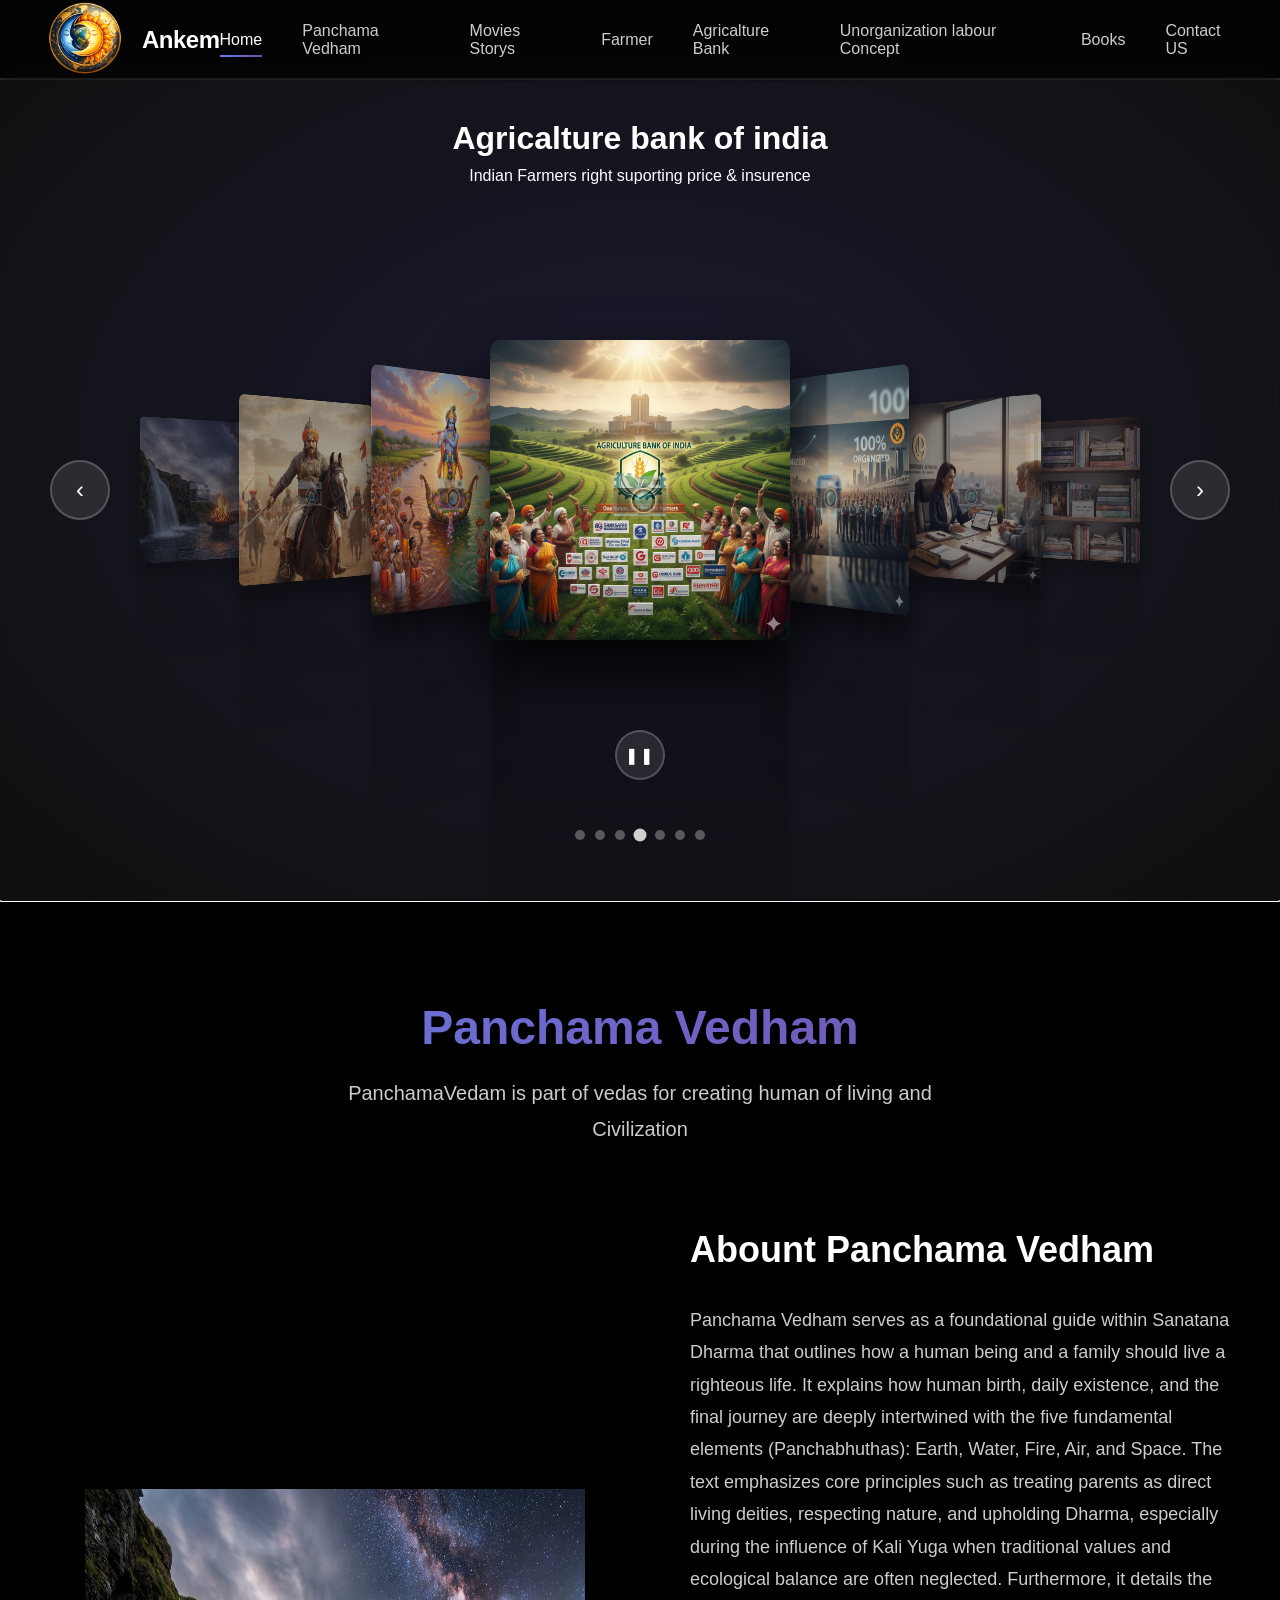
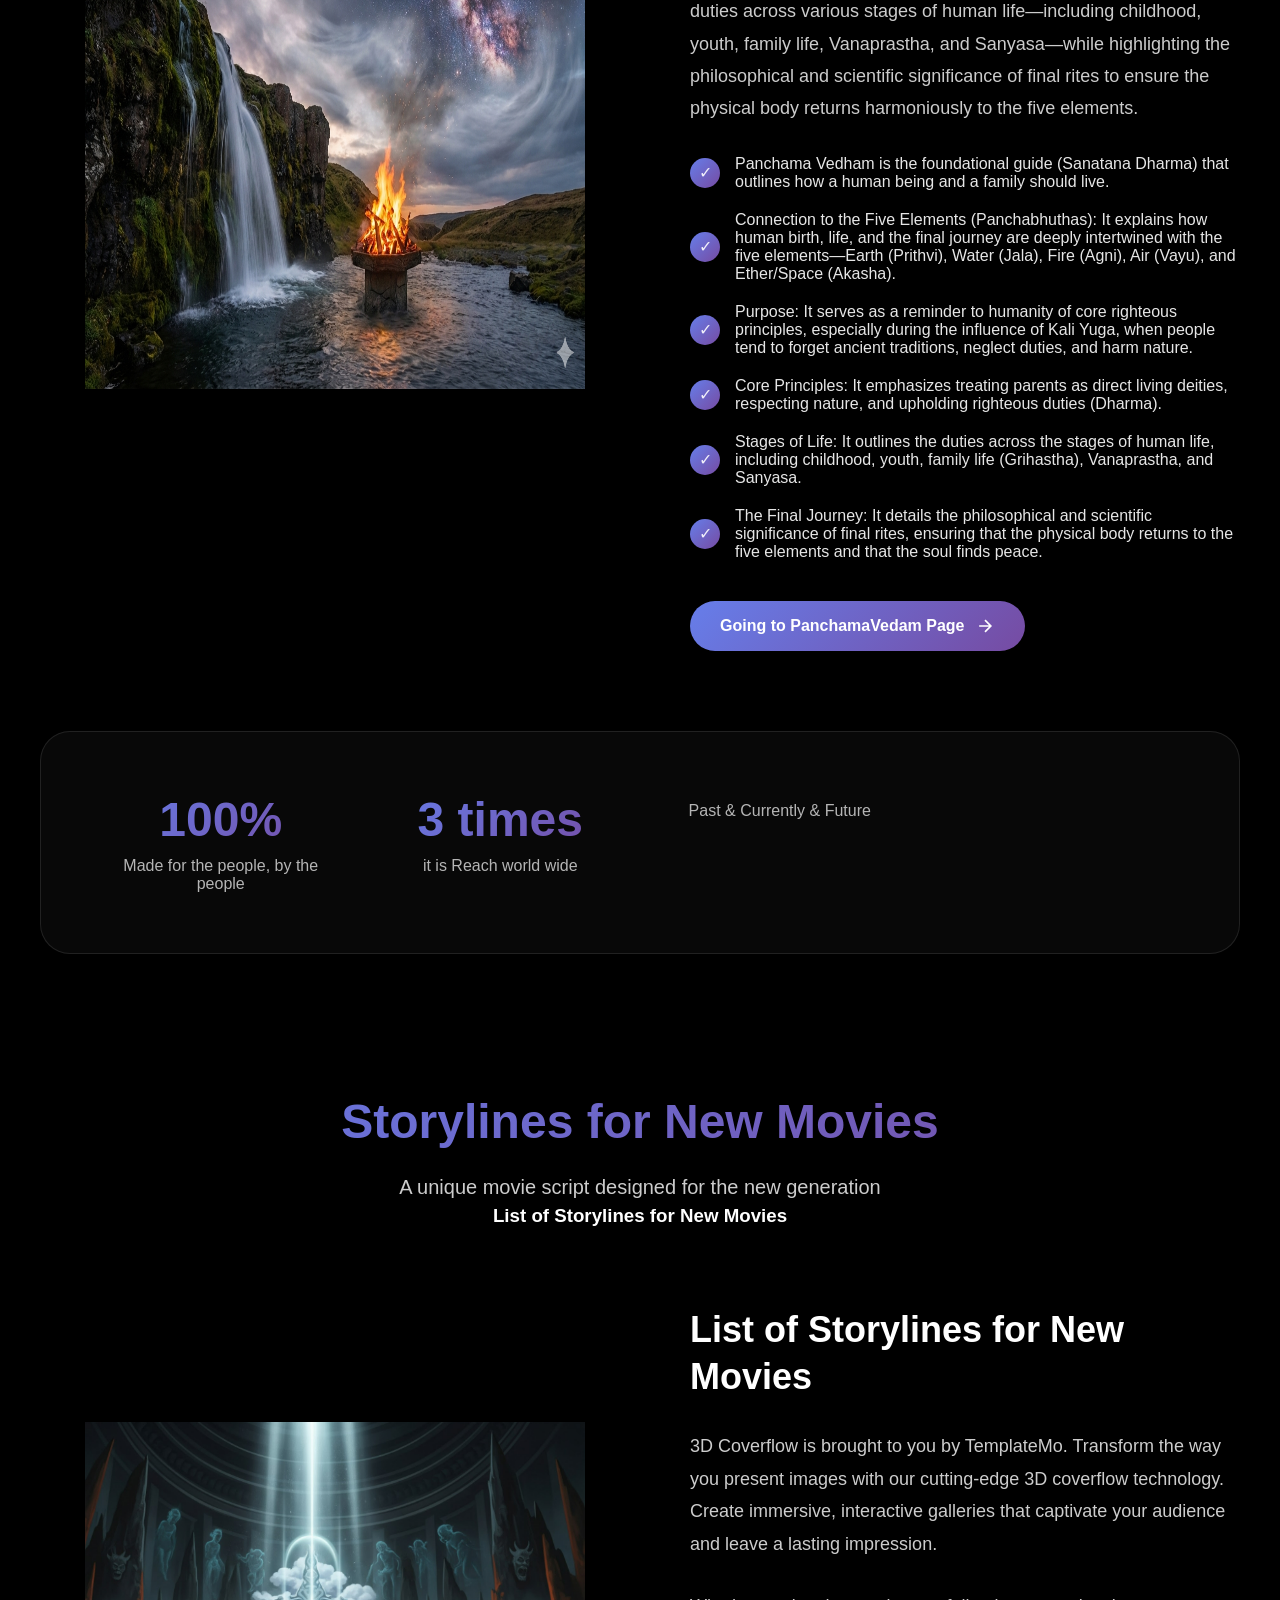
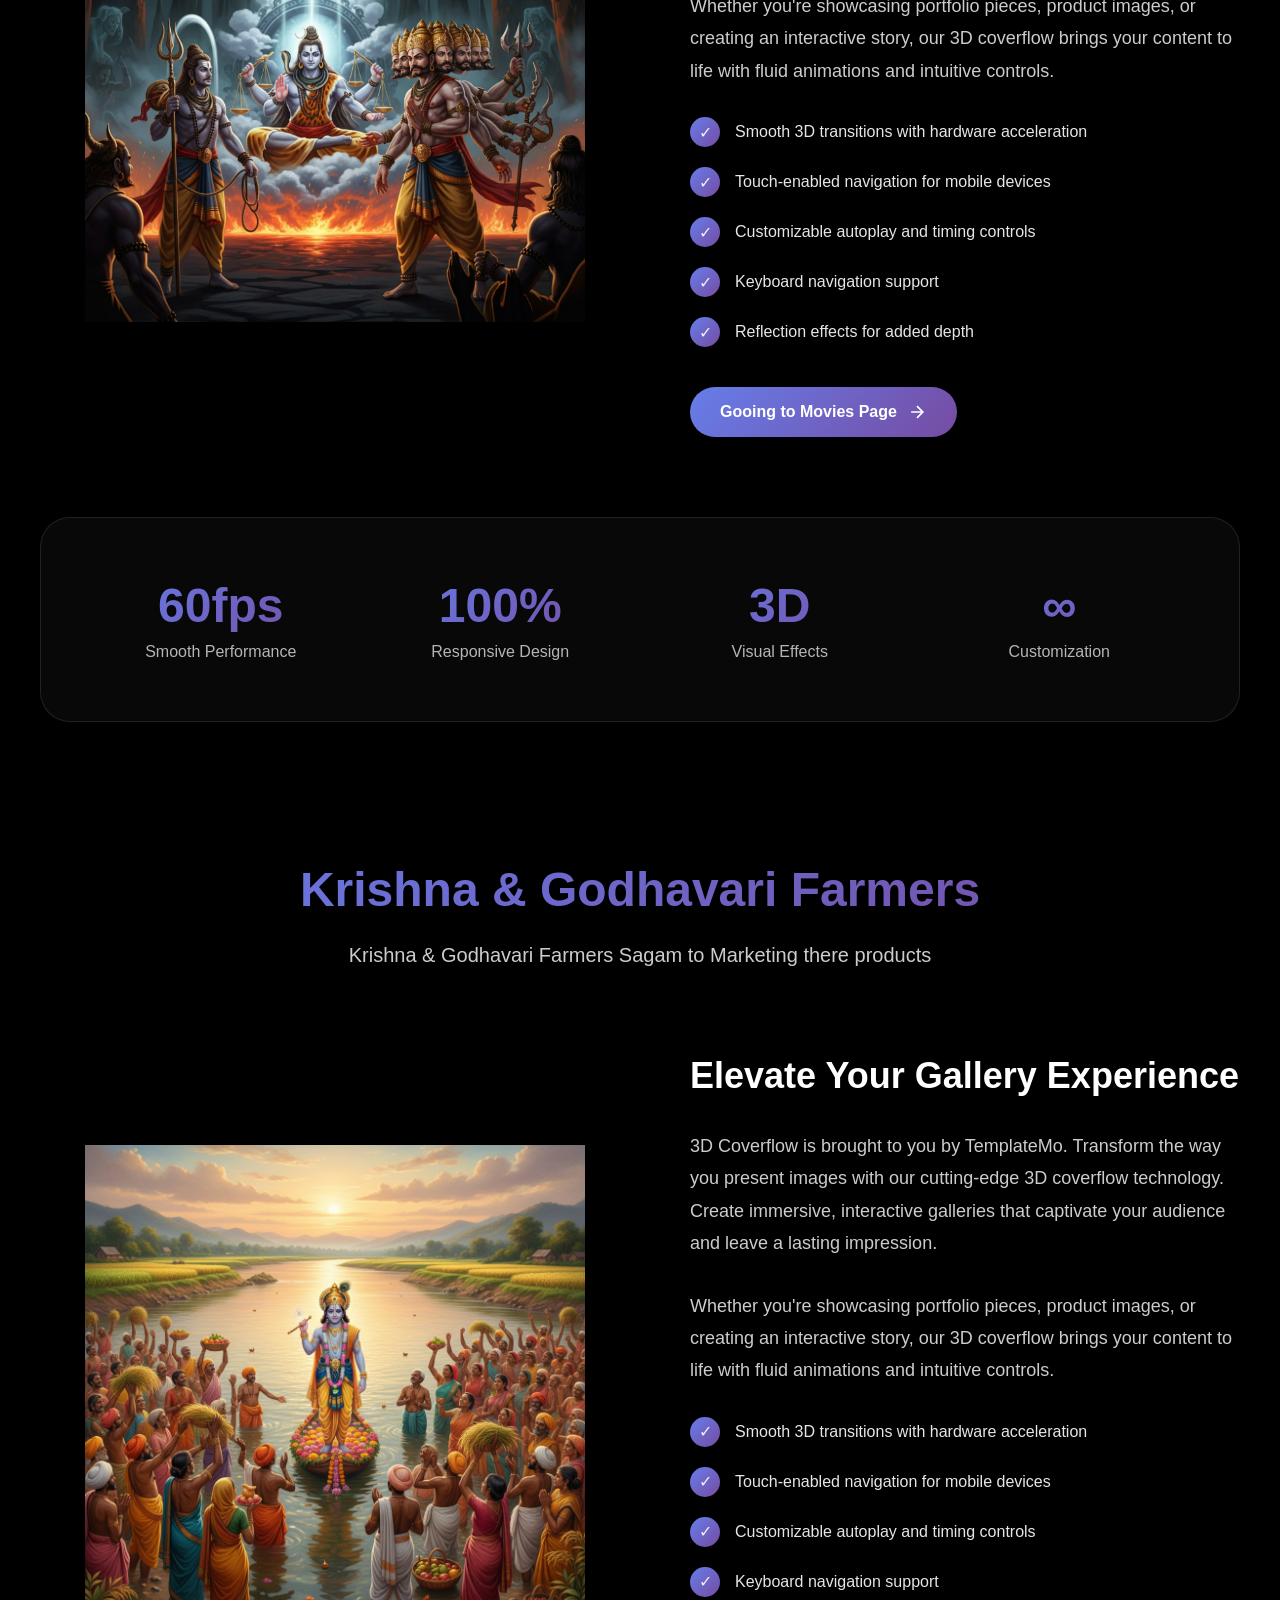
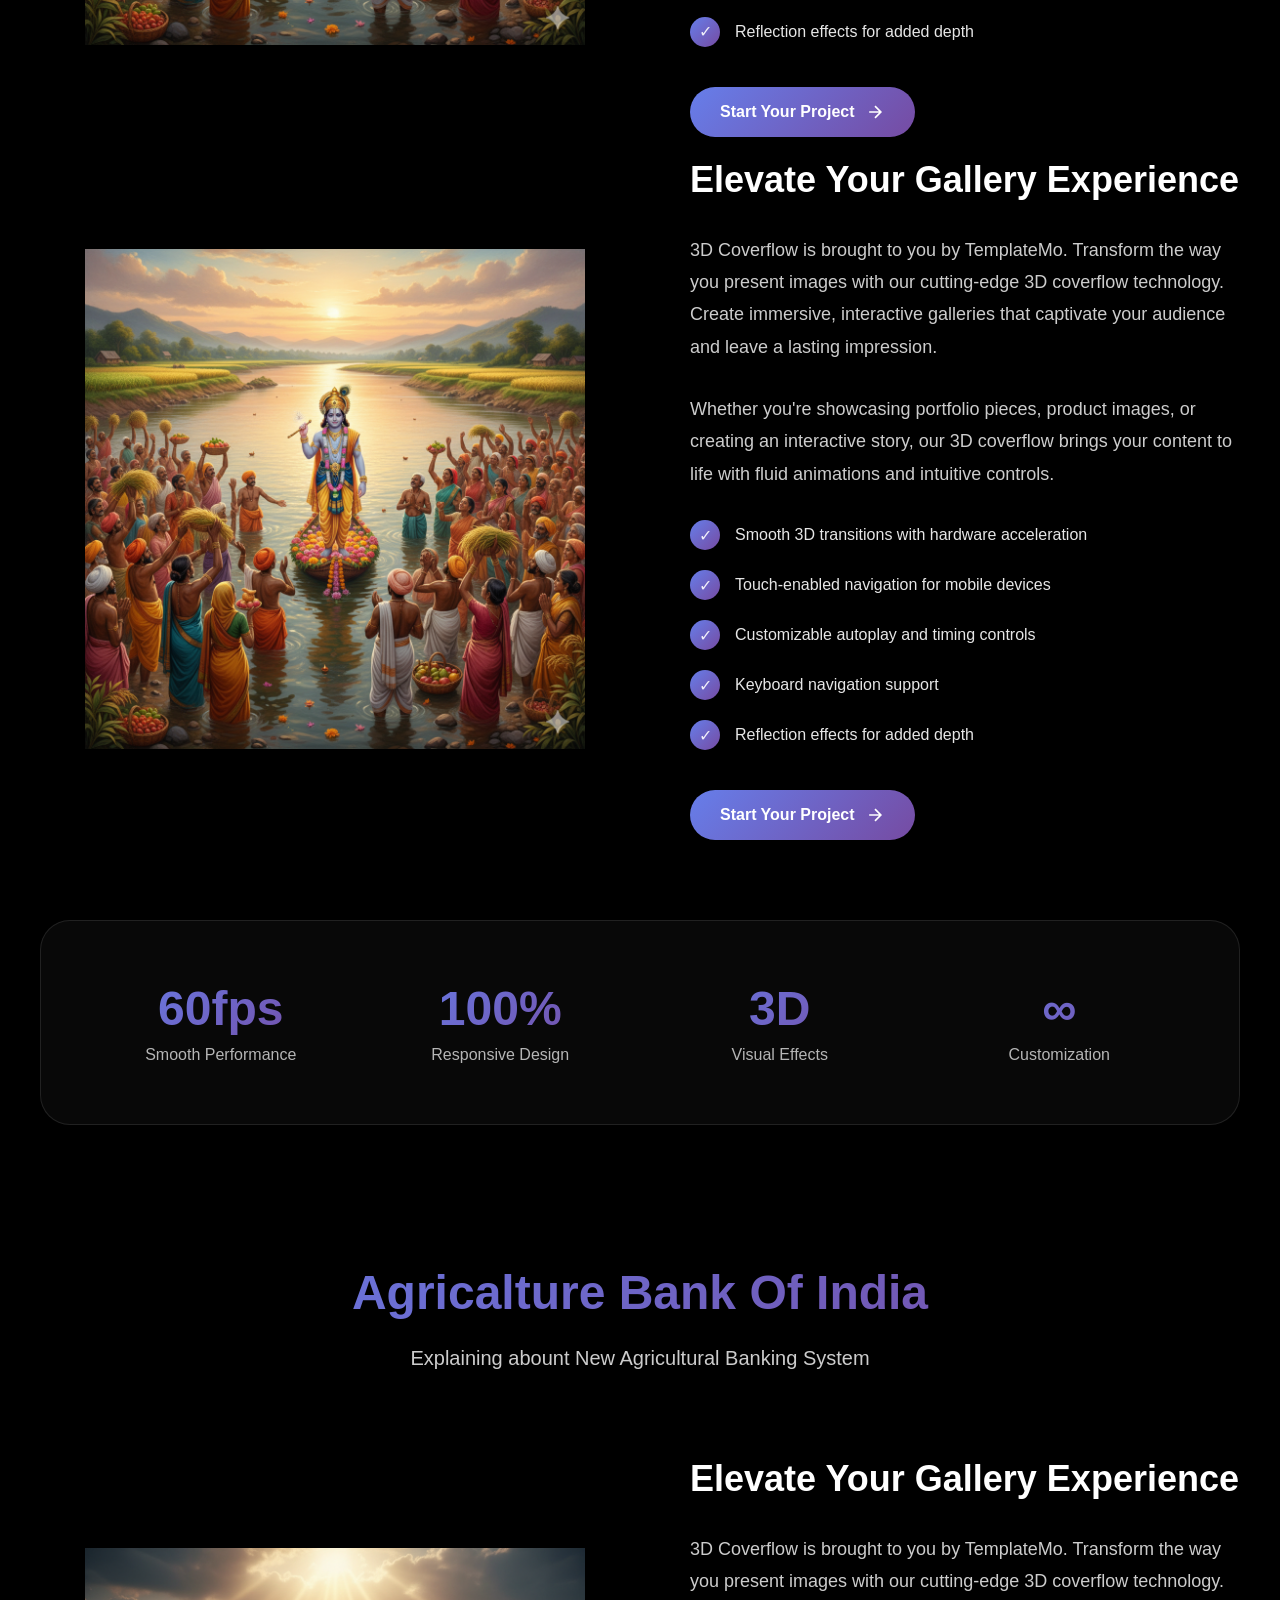
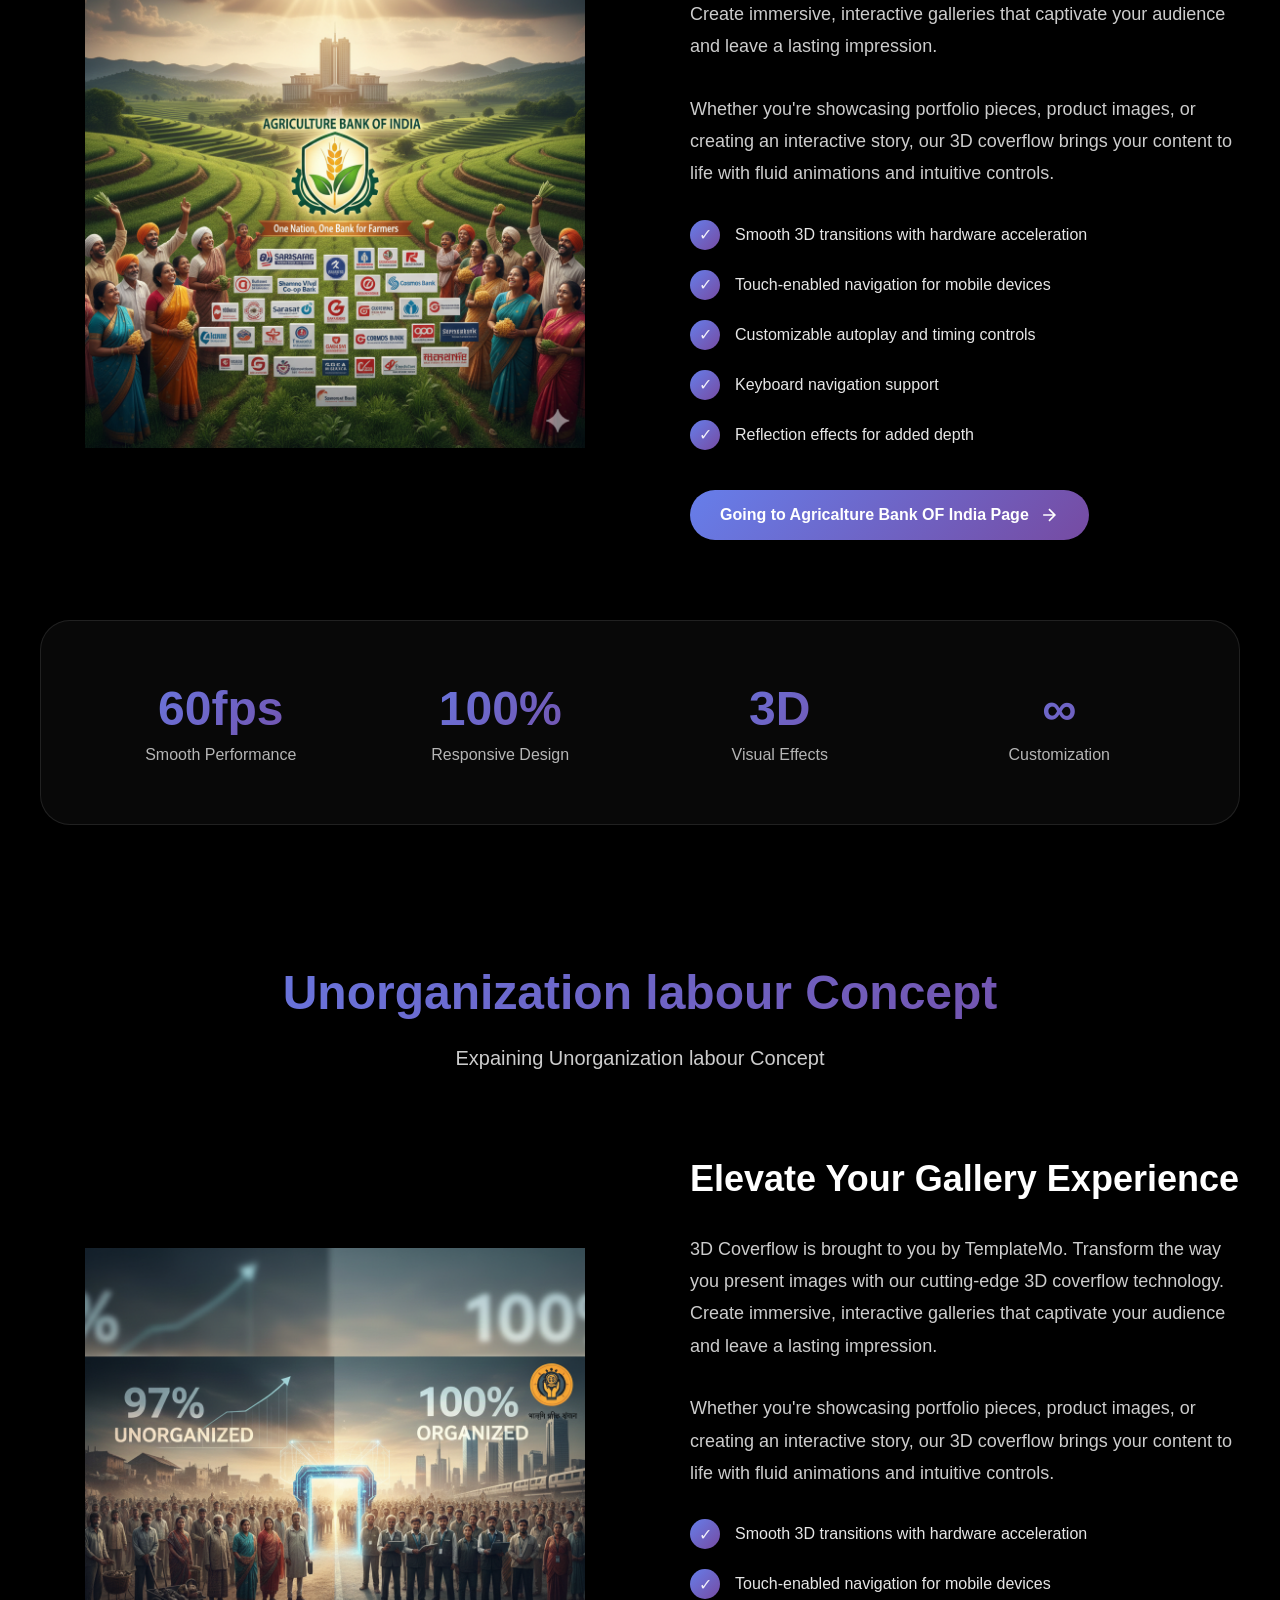
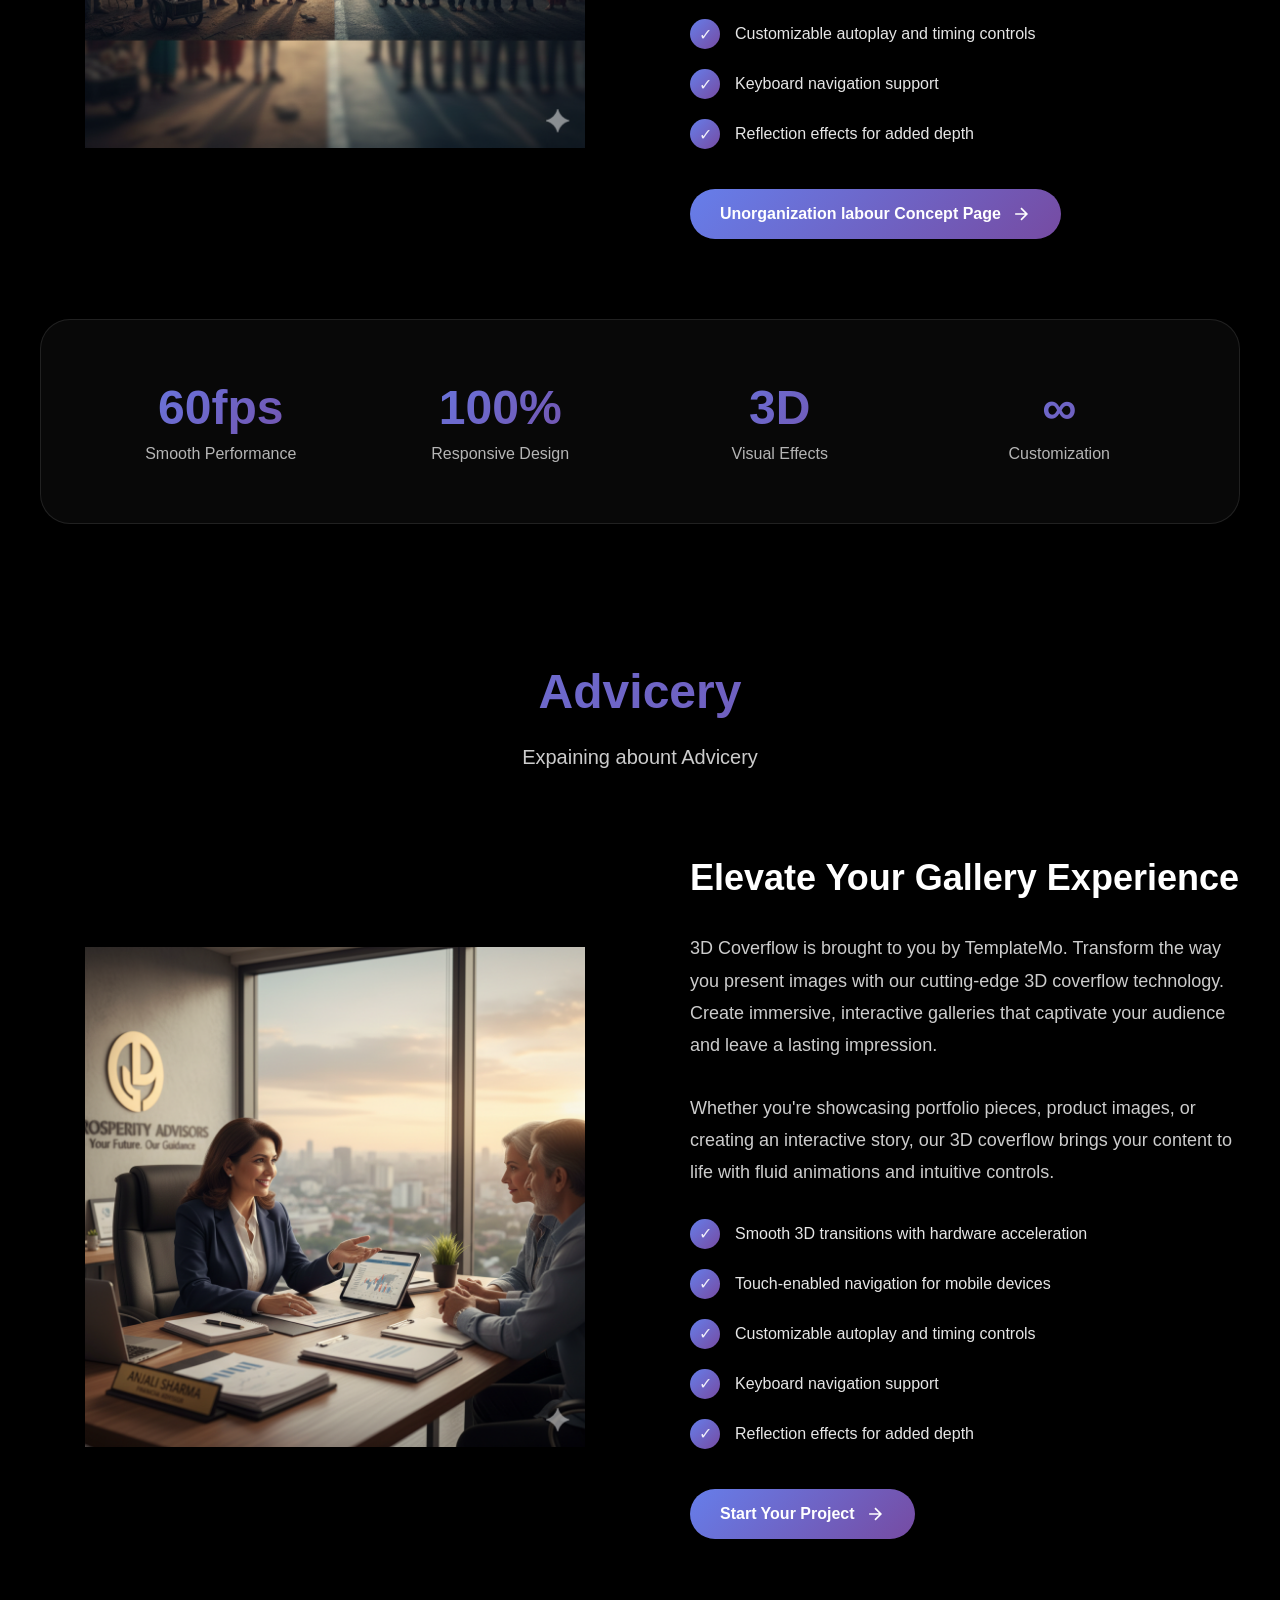
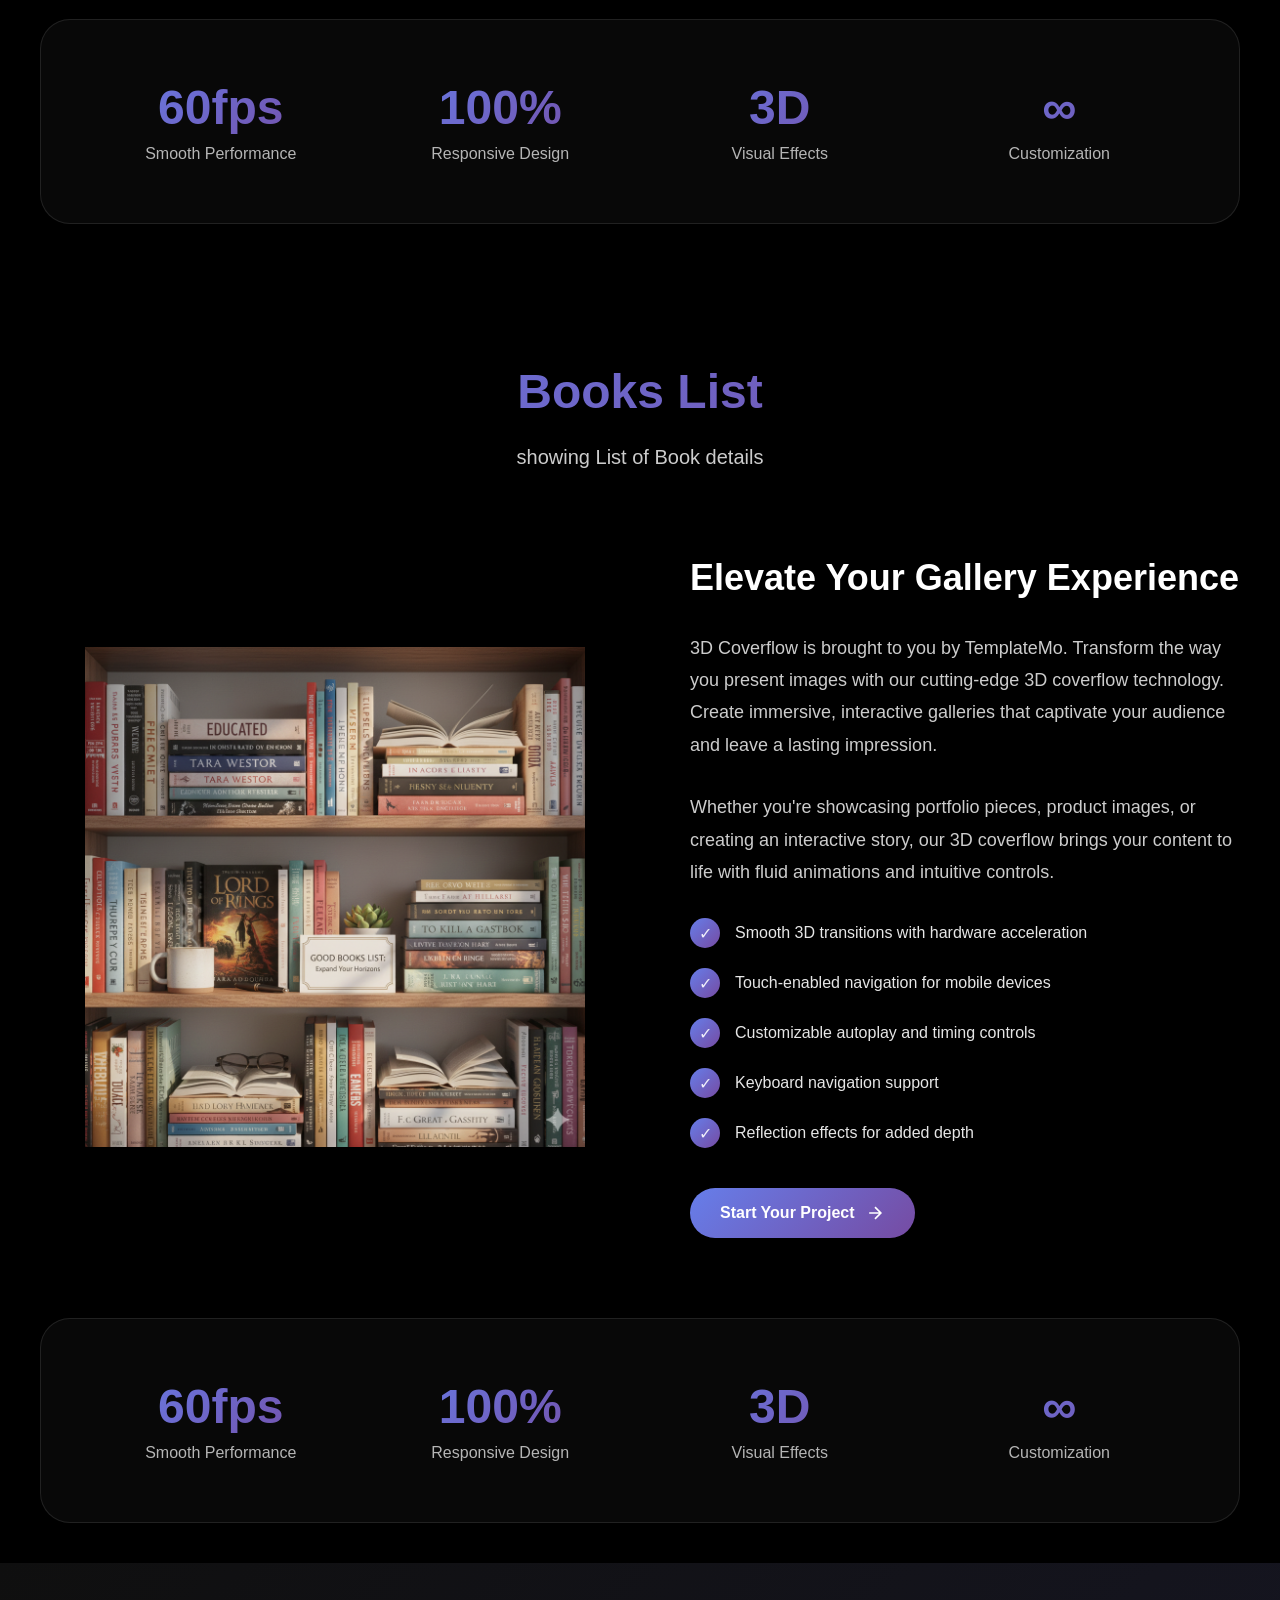
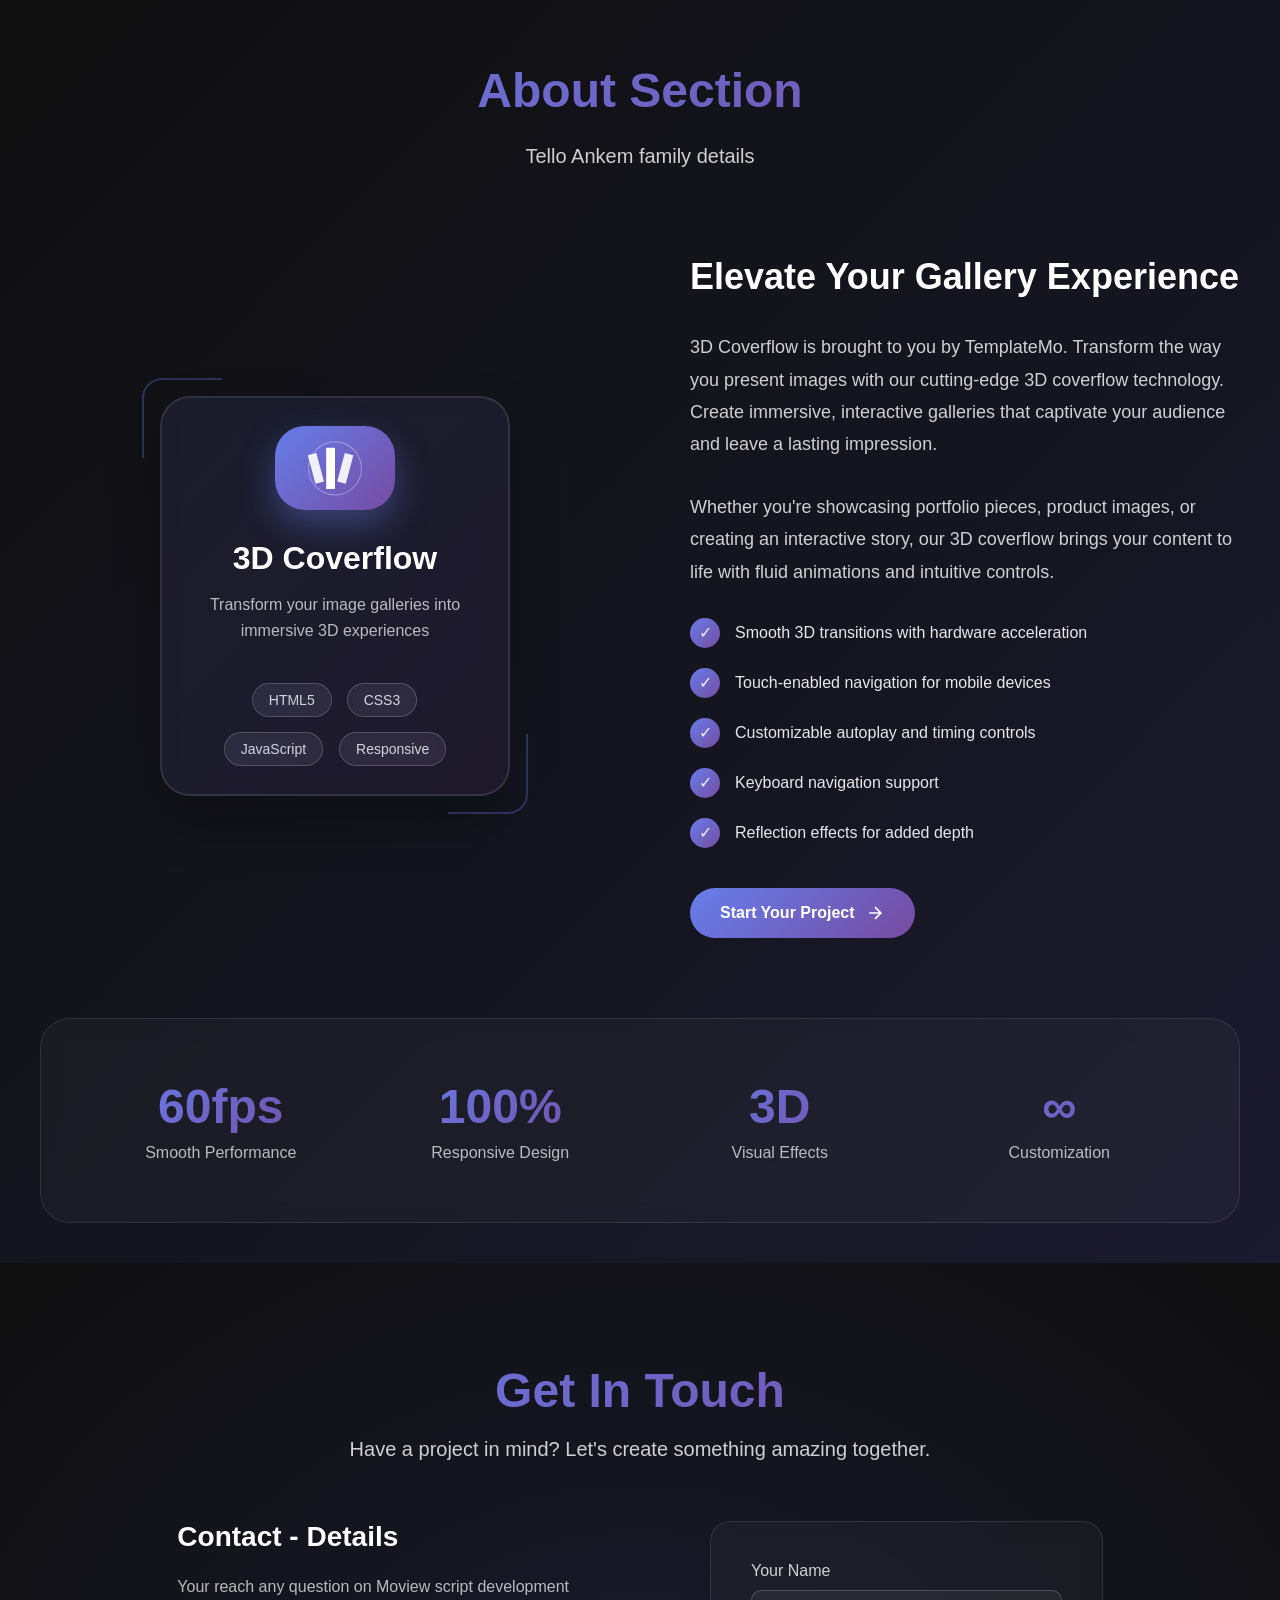
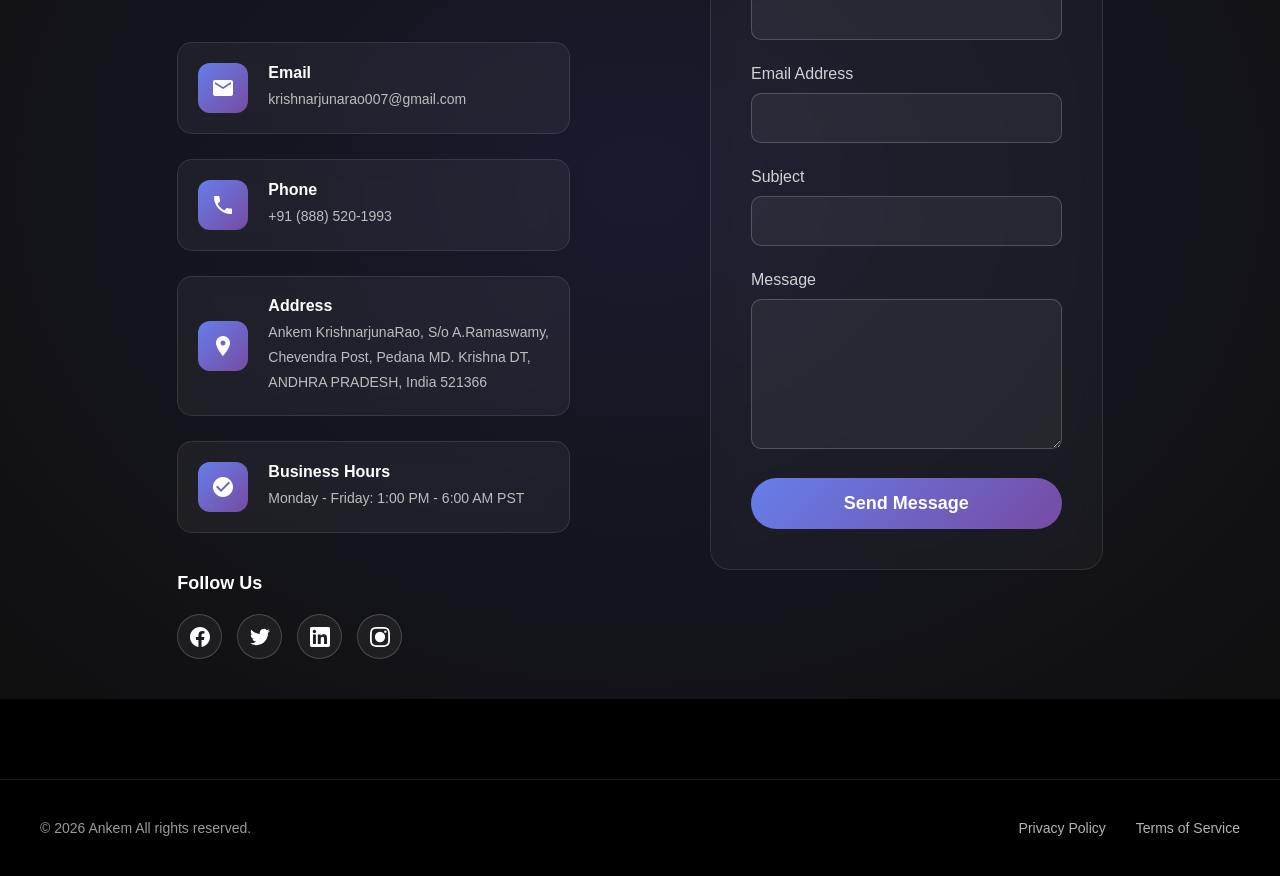
<file: index.html>
<!DOCTYPE html>
<html lang="en">
<head>
    <meta charset="UTF-8">
    <meta name="viewport" content="width=device-width, initial-scale=1.0">
    <title>Ankem</title>

    <link href="templatemo-3d-coverflow.css" rel="stylesheet">
<!--

TemplateMo 595 3d coverflow

https://templatemo.com/tm-595-3d-coverflow

-->
</head>
<body>
    <!-- Header -->
    <header class="header" id="header">
        <a href="#home" class="logo-container">
            <div class="logo">
               <!-- Logo -->
               <img class="logo" viewBox="0 0 100 100" src="images/AnkemLogo.png" alt="Agricalture Bank of India" loading="lazy">

            </div>
            <div class="logo-text">Ankem</div>
        </a>
        
        <nav class="main-menu" id="mainMenu">
            <a href="#home" class="menu-item active">Home</a>
            <a href="PanchamaVedham.html" class="menu-item">Panchama Vedham</a>
            <a href="#Movies_Storys" class="menu-item">Movies Storys</a>
            <a href="#KGF" class="menu-item">Farmer</a>
            <a href="#Agricalture_Bank_concept" class="menu-item">Agricalture Bank</a>
            <a href="#Unorganization_labour_Concept" class="menu-item">Unorganization labour Concept</a>
          <!--  <a href="#Advicery" class="menu-item">Advicery</a> -->
            <a href="#Books_List" class="menu-item">Books</a>
            <a href="#contact" class="menu-item">Contact US</a>
           <!-- <a href="https://github.com" target="_blank" rel="noopener noreferrer" class="menu-item external">GitHub</a> -->
        </nav>
        
        <div class="menu-toggle" id="menuToggle">
            <span></span>
            <span></span>
            <span></span>
        </div>
    </header>

    <!-- Home Section -->
    <section id="home" class="section">
        <div class="coverflow-wrapper">
            <div class="info">
                <h2 id="current-title">Panchama Vedham</h2>
                <p id="current-description">First Human Civilization life Cycle</p>
            </div>

            <div class="coverflow-container" tabindex="0">
                <div class="coverflow" id="coverflow">
                    <div class="coverflow-item" data-index="0">
                        <div class="cover image-loading">
                            <img src="images/PVD.png" alt="First Human Civilization life Cycle" loading="lazy">
                        </div>
                        <div class="reflection"></div>
                    </div>
                    <div class="coverflow-item" data-index="1">
                        <div class="cover image-loading">
                            <img src="images/Movies.png" alt="Moview List" loading="lazy">
                        </div>
                        <div class="reflection"></div>
                    </div>
                    <div class="coverflow-item" data-index="2">
                        <div class="cover image-loading">
                            <img src="images/KGF2.png" alt="Krishna & Godhavari Farmers Sagam" loading="lazy">
                        </div>
                        <div class="reflection"></div>
                    </div>
                    <div class="coverflow-item" data-index="3">
                        <div class="cover image-loading">
                            <img src="images/ABI.png" alt="Agricalture Bank of India" loading="lazy">
                        </div>
                        <div class="reflection"></div>
                    </div>
                    <div class="coverflow-item" data-index="4">
                        <div class="cover image-loading">
                            <img src="images/97%.png" alt="97% unorganization indian labour move organization " loading="lazy">
                        </div>
                        <div class="reflection"></div>
                    </div>
                    <div class="coverflow-item" data-index="5">
                        <div class="cover image-loading">
                            <img src="images/Advicer.png" alt="Advicery" loading="lazy">
                        </div>
                        <div class="reflection"></div>
                    </div>
                    <div class="coverflow-item" data-index="6">
                        <div class="cover image-loading">
                            <img src="images/Books.png" alt="Waterfall" loading="lazy">
                        </div>
                        <div class="reflection"></div>
                    </div>
                </div>

                <button class="nav-button prev" onclick="navigate(-1)">‹</button>
                <button class="nav-button next" onclick="navigate(1)">›</button>

                <div class="dots-container" id="dots"></div>
                
                <!-- Play/Pause Button -->
                <button class="play-pause-button" id="playPauseBtn" onclick="toggleAutoplay()">
                    <span class="play-icon">▶</span>
                    <span class="pause-icon" style="display: none;">❚❚</span>
                </button>
            </div>
        </div>
    </section>

    <!-- Panchama Vedham -->
    <section id="Panchama_Vedham" class="section">
        <div class="about-content">
            <div class="about-header">
                <h2> Panchama Vedham </h2>
                <p>PanchamaVedam is part of vedas for creating human of living and Civilization     </p>
            </div>
            
            <div class="about-main">
                <div class="about-visual">
                    <div class="showcase-display">
                        <img class="showcase-display" src="images/PVD.png" >
                    </div>
                </div>
                
                <div class="about-info">
                     <h3> Abount Panchama Vedham </h3> 
                    <p>Panchama Vedham serves as a foundational guide within Sanatana Dharma that outlines how a human being and a family should live a righteous life. It explains how human birth, daily existence, and the final journey are deeply intertwined with the five fundamental elements (Panchabhuthas): Earth, Water, Fire, Air, and Space. The text emphasizes core principles such as treating parents as direct living deities, respecting nature, and upholding Dharma, 
                        especially during the influence of Kali Yuga when traditional values and ecological balance are often neglected. Furthermore, it details the duties across various stages of human life—including childhood, youth, family life, Vanaprastha, and Sanyasa—while highlighting the philosophical and scientific significance of final rites to ensure the physical body returns harmoniously to the five elements.</p>
                    
                    <ul class="feature-list">
                        <li> Panchama Vedham is the foundational guide (Sanatana Dharma) that outlines how a human being and a family should live.</li>
                        <li> Connection to the Five Elements (Panchabhuthas): It explains how human birth, life, and the final journey are deeply intertwined with the five elements—Earth (Prithvi), Water (Jala), Fire (Agni), Air (Vayu), and Ether/Space (Akasha).</li>
                        <li> Purpose:  It serves as a reminder to humanity of core righteous principles, especially during the influence of Kali Yuga, when people tend to forget ancient traditions, neglect duties, and harm nature.</li>
                        <li> Core Principles: It emphasizes treating parents as direct living deities, respecting nature, and upholding righteous duties (Dharma).</li>
                        <li> Stages of Life:  It outlines the duties across the stages of human life, including childhood, youth, family life (Grihastha), Vanaprastha, and Sanyasa.</li>
                        <li> The Final Journey: It details the philosophical and scientific significance of final rites, ensuring that the physical body returns to the five elements and that the soul finds peace.</li>
                    </ul>
                    
                    <a href="PanchamaVedham.html" class="cta-button">
                        Going to PanchamaVedam Page
                        <svg viewBox="0 0 24 24" fill="currentColor">
                            <path d="M5 12h14m-7-7l7 7-7 7" stroke="currentColor" stroke-width="2" fill="none"/>
                        </svg>
                    </a>
                </div>
            </div>
            
            <div class="stats-section">
                    <div class="stat-item">
                    <div class="stat-number">100%</div>
                    <div class="stat-label">Made for the people, by the people</div>
                </div>
                <div class="stat-item">
                    <div class="stat-number">3 times</div>
                    <div class="stat-label">it is Reach world wide</div>
                </div>
                <div class="stat-item">
                    <div class="stat-number"> </div>
                    <div class="stat-label">Past & Currently & Future </div>
                </div>
            </div>
        </div>
    
    </section>

    <!-- Movies_Storys -->
    <section id="Movies_Storys" class="section">
        <div class="about-content">
            <div class="about-header">
                <h2> Storylines for New Movies </h2>
                <p>  A unique movie script designed for the new generation </script></p>
                <h3>List of Storylines for New Movies</h3>
            </div>
            
            <div class="about-main">
                <div class="about-visual">
                    
                    <div class="showcase-display">
                        
                        <img class="showcase-display" src="images/FinalJudment.png" >
                    
                    </div>
                </div>
                
                <div class="about-info">
                    <h3>List of Storylines for New Movies</h3>
                    <p>3D Coverflow is brought to you by TemplateMo. Transform the way you present images with our cutting-edge 3D coverflow technology. Create immersive, interactive galleries that captivate your audience and leave a lasting impression.</p>
                    <p>Whether you're showcasing portfolio pieces, product images, or creating an interactive story, our 3D coverflow brings your content to life with fluid animations and intuitive controls.</p>
                    
                    <ul class="feature-list">
                        <li>Smooth 3D transitions with hardware acceleration</li>
                        <li>Touch-enabled navigation for mobile devices</li>
                        <li>Customizable autoplay and timing controls</li>
                        <li>Keyboard navigation support</li>
                        <li>Reflection effects for added depth</li>
                    </ul>
                    
                    <a href="#contact" class="cta-button">
                        Gooing to Movies Page
                        <svg viewBox="0 0 24 24" fill="currentColor">
                            <path d="M5 12h14m-7-7l7 7-7 7" stroke="currentColor" stroke-width="2" fill="none"/>
                        </svg>
                    </a>
                </div>
            </div>
            
            <div class="stats-section">
                <div class="stat-item">
                    <div class="stat-number">60fps</div>
                    <div class="stat-label">Smooth Performance</div>
                </div>
                <div class="stat-item">
                    <div class="stat-number">100%</div>
                    <div class="stat-label">Responsive Design</div>
                </div>
                <div class="stat-item">
                    <div class="stat-number">3D</div>
                    <div class="stat-label">Visual Effects</div>
                </div>
                <div class="stat-item">
                    <div class="stat-number">∞</div>
                    <div class="stat-label">Customization</div>
                </div>
            </div>
        </div>
    
    </section>

    <!-- KGF -->
    <section id="KGF" class="section">
        <div class="about-content">
            <div class="about-header">
                <h2>Krishna & Godhavari Farmers </h2>
                <p>Krishna & Godhavari Farmers Sagam to Marketing there products </p>
            </div>
            
            <div class="about-main">
                <div class="about-visual">
                    <div class="showcase-display">
                        <img class="showcase-display" src="images/KGF.png" >
                    </div>
                </div>
                
                <div class="about-info">
                    <h3>Elevate Your Gallery Experience</h3>
                    <p>3D Coverflow is brought to you by TemplateMo. Transform the way you present images with our cutting-edge 3D coverflow technology. Create immersive, interactive galleries that captivate your audience and leave a lasting impression.</p>
                    <p>Whether you're showcasing portfolio pieces, product images, or creating an interactive story, our 3D coverflow brings your content to life with fluid animations and intuitive controls.</p>
                    
                    <ul class="feature-list">
                        <li>Smooth 3D transitions with hardware acceleration</li>
                        <li>Touch-enabled navigation for mobile devices</li>
                        <li>Customizable autoplay and timing controls</li>
                        <li>Keyboard navigation support</li>
                        <li>Reflection effects for added depth</li>
                    </ul>
                    
                    <a href="#contact" class="cta-button">
                        Start Your Project
                        <svg viewBox="0 0 24 24" fill="currentColor">
                            <path d="M5 12h14m-7-7l7 7-7 7" stroke="currentColor" stroke-width="2" fill="none"/>
                        </svg>
                    </a>
                </div>
                <div class="about-visual">
                    <div class="showcase-display">
                        <img class="showcase-display" src="images/KGF.png" >
                    </div>
                </div>
                
                <div class="about-info">
                    <h3>Elevate Your Gallery Experience</h3>
                    <p>3D Coverflow is brought to you by TemplateMo. Transform the way you present images with our cutting-edge 3D coverflow technology. Create immersive, interactive galleries that captivate your audience and leave a lasting impression.</p>
                    <p>Whether you're showcasing portfolio pieces, product images, or creating an interactive story, our 3D coverflow brings your content to life with fluid animations and intuitive controls.</p>
                    
                    <ul class="feature-list">
                        <li>Smooth 3D transitions with hardware acceleration</li>
                        <li>Touch-enabled navigation for mobile devices</li>
                        <li>Customizable autoplay and timing controls</li>
                        <li>Keyboard navigation support</li>
                        <li>Reflection effects for added depth</li>
                    </ul>
                    
                    <a href="#contact" class="cta-button">
                        Start Your Project
                        <svg viewBox="0 0 24 24" fill="currentColor">
                            <path d="M5 12h14m-7-7l7 7-7 7" stroke="currentColor" stroke-width="2" fill="none"/>
                        </svg>
                    </a>
                </div>
            </div>
            
            <div class="stats-section">
                <div class="stat-item">
                    <div class="stat-number">60fps</div>
                    <div class="stat-label">Smooth Performance</div>
                </div>
                <div class="stat-item">
                    <div class="stat-number">100%</div>
                    <div class="stat-label">Responsive Design</div>
                </div>
                <div class="stat-item">
                    <div class="stat-number">3D</div>
                    <div class="stat-label">Visual Effects</div>
                </div>
                <div class="stat-item">
                    <div class="stat-number">∞</div>
                    <div class="stat-label">Customization</div>
                </div>
            </div>
        </div>
    
    </section>

   <!-- Agricalture_Bank_concept -->
    <section id="Agricalture_Bank_concept" class="section">
        <div class="about-content">
            <div class="about-header">
                <h2>Agricalture Bank Of India </h2>
                <p> Explaining abount New Agricultural Banking System </p>
            </div>
            
            <div class="about-main">
                <div class="about-visual">
                    <div class="showcase-display">
                        <img class="showcase-display" src="images/ABI.png" >
                    </div>
                </div>
                
                <div class="about-info">
                    <h3>Elevate Your Gallery Experience</h3>
                    <p>3D Coverflow is brought to you by TemplateMo. Transform the way you present images with our cutting-edge 3D coverflow technology. Create immersive, interactive galleries that captivate your audience and leave a lasting impression.</p>
                    <p>Whether you're showcasing portfolio pieces, product images, or creating an interactive story, our 3D coverflow brings your content to life with fluid animations and intuitive controls.</p>
                    
                    <ul class="feature-list">
                        <li>Smooth 3D transitions with hardware acceleration</li>
                        <li>Touch-enabled navigation for mobile devices</li>
                        <li>Customizable autoplay and timing controls</li>
                        <li>Keyboard navigation support</li>
                        <li>Reflection effects for added depth</li>
                    </ul>
                    
                    <a href="#contact" class="cta-button">
                        Going to Agricalture Bank OF India Page
                        <svg viewBox="0 0 24 24" fill="currentColor">
                            <path d="M5 12h14m-7-7l7 7-7 7" stroke="currentColor" stroke-width="2" fill="none"/>
                        </svg>
                    </a>
                </div>
            </div>
            
            <div class="stats-section">
                <div class="stat-item">
                    <div class="stat-number">60fps</div>
                    <div class="stat-label">Smooth Performance</div>
                </div>
                <div class="stat-item">
                    <div class="stat-number">100%</div>
                    <div class="stat-label">Responsive Design</div>
                </div>
                <div class="stat-item">
                    <div class="stat-number">3D</div>
                    <div class="stat-label">Visual Effects</div>
                </div>
                <div class="stat-item">
                    <div class="stat-number">∞</div>
                    <div class="stat-label">Customization</div>
                </div>
            </div>
        </div>
    
    </section>

    <!-- Unorganization_labour_Concept -->
    <section id="Unorganization_labour_Concept" class="section">
        <div class="about-content">
            <div class="about-header">
                <h2>Unorganization labour Concept</h2>
                <p>Expaining Unorganization labour Concept </p>
            </div>
            
            <div class="about-main">
                <div class="about-visual">
                    <div class="showcase-display">
                        <img class="showcase-display" src="images/97%.png" >
                    </div>
                </div>
                
                <div class="about-info">
                    <h3>Elevate Your Gallery Experience</h3>
                    <p>3D Coverflow is brought to you by TemplateMo. Transform the way you present images with our cutting-edge 3D coverflow technology. Create immersive, interactive galleries that captivate your audience and leave a lasting impression.</p>
                    <p>Whether you're showcasing portfolio pieces, product images, or creating an interactive story, our 3D coverflow brings your content to life with fluid animations and intuitive controls.</p>
                    
                    <ul class="feature-list">
                        <li>Smooth 3D transitions with hardware acceleration</li>
                        <li>Touch-enabled navigation for mobile devices</li>
                        <li>Customizable autoplay and timing controls</li>
                        <li>Keyboard navigation support</li>
                        <li>Reflection effects for added depth</li>
                    </ul>
                    
                    <a href="#contact" class="cta-button">
                        Unorganization labour Concept Page
                        <svg viewBox="0 0 24 24" fill="currentColor">
                            <path d="M5 12h14m-7-7l7 7-7 7" stroke="currentColor" stroke-width="2" fill="none"/>
                        </svg>
                    </a>
                </div>
            </div>
            
            <div class="stats-section">
                <div class="stat-item">
                    <div class="stat-number">60fps</div>
                    <div class="stat-label">Smooth Performance</div>
                </div>
                <div class="stat-item">
                    <div class="stat-number">100%</div>
                    <div class="stat-label">Responsive Design</div>
                </div>
                <div class="stat-item">
                    <div class="stat-number">3D</div>
                    <div class="stat-label">Visual Effects</div>
                </div>
                <div class="stat-item">
                    <div class="stat-number">∞</div>
                    <div class="stat-label">Customization</div>
                </div>
            </div>
        </div>
    
    </section>
    
    <!-- Advicery -->
    <section id="Advicery" class="section">
        <div class="about-content">
            <div class="about-header">
                <h2>Advicery </h2>
                <p> Expaining abount Advicery </p>
            </div>
            
            <div class="about-main">
                <div class="about-visual">
                    <div class="showcase-display">
                         <img class="showcase-display" src="images/Advicer.png" >
                    </div>
                </div>
                
                <div class="about-info">
                    <h3>Elevate Your Gallery Experience</h3>
                    <p>3D Coverflow is brought to you by TemplateMo. Transform the way you present images with our cutting-edge 3D coverflow technology. Create immersive, interactive galleries that captivate your audience and leave a lasting impression.</p>
                    <p>Whether you're showcasing portfolio pieces, product images, or creating an interactive story, our 3D coverflow brings your content to life with fluid animations and intuitive controls.</p>
                    
                    <ul class="feature-list">
                        <li>Smooth 3D transitions with hardware acceleration</li>
                        <li>Touch-enabled navigation for mobile devices</li>
                        <li>Customizable autoplay and timing controls</li>
                        <li>Keyboard navigation support</li>
                        <li>Reflection effects for added depth</li>
                    </ul>
                    
                    <a href="#contact" class="cta-button">
                        Start Your Project
                        <svg viewBox="0 0 24 24" fill="currentColor">
                            <path d="M5 12h14m-7-7l7 7-7 7" stroke="currentColor" stroke-width="2" fill="none"/>
                        </svg>
                    </a>
                </div>
            </div>
            
            <div class="stats-section">
                <div class="stat-item">
                    <div class="stat-number">60fps</div>
                    <div class="stat-label">Smooth Performance</div>
                </div>
                <div class="stat-item">
                    <div class="stat-number">100%</div>
                    <div class="stat-label">Responsive Design</div>
                </div>
                <div class="stat-item">
                    <div class="stat-number">3D</div>
                    <div class="stat-label">Visual Effects</div>
                </div>
                <div class="stat-item">
                    <div class="stat-number">∞</div>
                    <div class="stat-label">Customization</div>
                </div>
            </div>
        </div>
    
    </section>

    <!-- Books_List -->
    <section id="Books_List" class="section">
        <div class="about-content">
            <div class="about-header">
                <h2>Books List</h2>
                <p>  showing List of Book details</p>
            </div>
            
            <div class="about-main">
                <div class="about-visual">
                    <div class="showcase-display">
                        <img class="showcase-display" src="images/Books.png" >
                    </div>
                </div>
                
                <div class="about-info">
                    <h3>Elevate Your Gallery Experience</h3>
                    <p>3D Coverflow is brought to you by TemplateMo. Transform the way you present images with our cutting-edge 3D coverflow technology. Create immersive, interactive galleries that captivate your audience and leave a lasting impression.</p>
                    <p>Whether you're showcasing portfolio pieces, product images, or creating an interactive story, our 3D coverflow brings your content to life with fluid animations and intuitive controls.</p>
                    
                    <ul class="feature-list">
                        <li>Smooth 3D transitions with hardware acceleration</li>
                        <li>Touch-enabled navigation for mobile devices</li>
                        <li>Customizable autoplay and timing controls</li>
                        <li>Keyboard navigation support</li>
                        <li>Reflection effects for added depth</li>
                    </ul>
                    
                    <a href="#contact" class="cta-button">
                        Start Your Project
                        <svg viewBox="0 0 24 24" fill="currentColor">
                            <path d="M5 12h14m-7-7l7 7-7 7" stroke="currentColor" stroke-width="2" fill="none"/>
                        </svg>
                    </a>
                </div>
            </div>
            
            <div class="stats-section">
                <div class="stat-item">
                    <div class="stat-number">60fps</div>
                    <div class="stat-label">Smooth Performance</div>
                </div>
                <div class="stat-item">
                    <div class="stat-number">100%</div>
                    <div class="stat-label">Responsive Design</div>
                </div>
                <div class="stat-item">
                    <div class="stat-number">3D</div>
                    <div class="stat-label">Visual Effects</div>
                </div>
                <div class="stat-item">
                    <div class="stat-number">∞</div>
                    <div class="stat-label">Customization</div>
                </div>
            </div>
        </div>
    
    </section>

    <!-- About Section -->
    <section id="about" class="section">
        <div class="about-content">
            <div class="about-header">
                <h2>About Section</h2>
                <p> Tello Ankem family details </p>
            </div>
            
            <div class="about-main">
                <div class="about-visual">
                    <div class="showcase-display">
                        <div class="showcase-main">
                            <div class="corner-decoration top-left"></div>
                            <div class="corner-decoration bottom-right"></div>
                            
                            <div class="showcase-logo">
                                <svg viewBox="0 0 100 100" xmlns="http://www.w3.org/2000/svg">
                                    <rect x="10" y="25" width="15" height="50" fill="white" transform="rotate(-15 17.5 50)" opacity="0.9" />
                                    <rect x="35" y="15" width="15" height="70" fill="white" />
                                    <rect x="60" y="25" width="15" height="50" fill="white" transform="rotate(15 67.5 50)" opacity="0.9" />
                                    <circle cx="50" cy="50" r="45" fill="none" stroke="white" stroke-width="2" opacity="0.3" />
                                </svg>
                            </div>
                            
                            <h3 class="showcase-title">3D Coverflow</h3>
                            <p class="showcase-subtitle">Transform your image galleries into immersive 3D experiences</p>
                            
                            <div class="showcase-badges">
                                <a href="https://developer.mozilla.org/en-US/docs/Web/HTML" target="_blank" rel="noopener noreferrer" class="badge">HTML5</a>
                                <a href="https://developer.mozilla.org/en-US/docs/Web/CSS" target="_blank" rel="noopener noreferrer" class="badge">CSS3</a>
                                <a href="https://developer.mozilla.org/en-US/docs/Web/JavaScript" target="_blank" rel="noopener noreferrer" class="badge">JavaScript</a>
                                <a href="https://developer.mozilla.org/en-US/docs/Learn/CSS/CSS_layout/Responsive_Design" target="_blank" rel="noopener noreferrer" class="badge">Responsive</a>
                            </div>
                        </div>
                    </div>
                </div>
                
                <div class="about-info">
                    <h3>Elevate Your Gallery Experience</h3>
                    <p>3D Coverflow is brought to you by TemplateMo. Transform the way you present images with our cutting-edge 3D coverflow technology. Create immersive, interactive galleries that captivate your audience and leave a lasting impression.</p>
                    <p>Whether you're showcasing portfolio pieces, product images, or creating an interactive story, our 3D coverflow brings your content to life with fluid animations and intuitive controls.</p>
                    
                    <ul class="feature-list">
                        <li>Smooth 3D transitions with hardware acceleration</li>
                        <li>Touch-enabled navigation for mobile devices</li>
                        <li>Customizable autoplay and timing controls</li>
                        <li>Keyboard navigation support</li>
                        <li>Reflection effects for added depth</li>
                    </ul>
                    
                    <a href="#contact" class="cta-button">
                        Start Your Project
                        <svg viewBox="0 0 24 24" fill="currentColor">
                            <path d="M5 12h14m-7-7l7 7-7 7" stroke="currentColor" stroke-width="2" fill="none"/>
                        </svg>
                    </a>
                </div>
            </div>
            
            <div class="stats-section">
                <div class="stat-item">
                    <div class="stat-number">60fps</div>
                    <div class="stat-label">Smooth Performance</div>
                </div>
                <div class="stat-item">
                    <div class="stat-number">100%</div>
                    <div class="stat-label">Responsive Design</div>
                </div>
                <div class="stat-item">
                    <div class="stat-number">3D</div>
                    <div class="stat-label">Visual Effects</div>
                </div>
                <div class="stat-item">
                    <div class="stat-number">∞</div>
                    <div class="stat-label">Customization</div>
                </div>
            </div>
        </div>
    
    </section>

    <!-- Contact Section -->
    <section id="contact" class="section">
        <div class="contact-content">
            <div class="contact-header">
                <h2>Get In Touch</h2>
                <p>Have a project in mind? Let's create something amazing together.</p>
            </div>
            
            <div class="contact-container">
                <div class="contact-info-section">
                    <h3>Contact - Details</h3>
                    <p> Your reach any question on Moview script development</p>
                    
                    <div class="contact-details">
                        <div class="contact-item">
                            <div class="contact-icon">
                                <svg viewBox="0 0 24 24">
                                    <path d="M20 4H4c-1.1 0-1.99.9-1.99 2L2 18c0 1.1.9 2 2 2h16c1.1 0 2-.9 2-2V6c0-1.1-.9-2-2-2zm0 4l-8 5-8-5V6l8 5 8-5v2z"/>
                                </svg>
                            </div>
                            <div class="contact-text">
                                <h4>Email</h4>
                                <p>krishnarjunarao007@gmail.com</p>
                            </div>
                        </div>
                        
                        <div class="contact-item">
                            <div class="contact-icon">
                                <svg viewBox="0 0 24 24">
                                    <path d="M6.62 10.79c1.44 2.83 3.76 5.14 6.59 6.59l2.2-2.2c.27-.27.67-.36 1.02-.24 1.12.37 2.33.57 3.57.57.55 0 1 .45 1 1V20c0 .55-.45 1-1 1-9.39 0-17-7.61-17-17 0-.55.45-1 1-1h3.5c.55 0 1 .45 1 1 0 1.25.2 2.45.57 3.57.11.35.03.74-.25 1.02l-2.2 2.2z"/>
                                </svg>
                            </div>
                            <div class="contact-text">
                                <h4>Phone</h4>
                                <p>+91 (888) 520-1993</p>
                            </div>
                        </div>
                        
                        <div class="contact-item">
                            <div class="contact-icon">
                                <svg viewBox="0 0 24 24">
                                    <path d="M12 2C8.13 2 5 5.13 5 9c0 5.25 7 13 7 13s7-7.75 7-13c0-3.87-3.13-7-7-7zm0 9.5c-1.38 0-2.5-1.12-2.5-2.5s1.12-2.5 2.5-2.5 2.5 1.12 2.5 2.5-1.12 2.5-2.5 2.5z"/>
                                </svg>
                            </div>
                            <div class="contact-text">
                                <h4>Address</h4>
                                <p>Ankem KrishnarjunaRao, S/o A.Ramaswamy, <br> Chevendra Post, Pedana MD. Krishna DT, <br> ANDHRA PRADESH, India 521366</p>
                            </div>
                        </div>
                        
                        <div class="contact-item">
                            <div class="contact-icon">
                                <svg viewBox="0 0 24 24">
                                    <path d="M12 2C6.48 2 2 6.48 2 12s4.48 10 10 10 10-4.48 10-10S17.52 2 12 2zm-2 15l-5-5 1.41-1.41L10 14.17l7.59-7.59L19 8l-9 9z"/>
                                </svg>
                            </div>
                            <div class="contact-text">
                                <h4>Business Hours</h4>
                                <p>Monday - Friday: 1:00 PM - 6:00 AM PST</p>
                            </div>
                        </div>
                    </div>
                    
                    <div class="social-links">
                        <h4>Follow Us</h4>
                        <div class="social-buttons">
                            <a href="https://www.facebook.com/ankem.krishnarjunarao" class="social-btn" title="Facebook" target="_blank">
                                <svg viewBox="0 0 24 24">
                                    <path d="M24 12.073c0-6.627-5.373-12-12-12s-12 5.373-12 12c0 5.99 4.388 10.954 10.125 11.854v-8.385H7.078v-3.47h3.047V9.43c0-3.007 1.792-4.669 4.533-4.669 1.312 0 2.686.235 2.686.235v2.953H15.83c-1.491 0-1.956.925-1.956 1.874v2.25h3.328l-.532 3.47h-2.796v8.385C19.612 23.027 24 18.062 24 12.073z"/>
                                </svg>
                            </a>
                            <a href="https://x.com/Krishnarjunarao" class="social-btn" title="Twitter" target="_blank">
                                <svg viewBox="0 0 24 24">
                                    <path d="M23.953 4.57a10 10 0 01-2.825.775 4.958 4.958 0 002.163-2.723c-.951.555-2.005.959-3.127 1.184a4.92 4.92 0 00-8.384 4.482C7.69 8.095 4.067 6.13 1.64 3.162a4.822 4.822 0 00-.666 2.475c0 1.71.87 3.213 2.188 4.096a4.904 4.904 0 01-2.228-.616v.06a4.923 4.923 0 003.946 4.827 4.996 4.996 0 01-2.212.085 4.936 4.936 0 004.604 3.417 9.867 9.867 0 01-6.102 2.105c-.39 0-.779-.023-1.17-.067a13.995 13.995 0 007.557 2.209c9.053 0 13.998-7.496 13.998-13.985 0-.21 0-.42-.015-.63A9.935 9.935 0 0024 4.59z"/>
                                </svg>
                            </a>
                            <a href="https://www.instagram.com/ankemkrishnarjunarao" class="social-btn" title="LinkedIn" target="_blank">
                                <svg viewBox="0 0 24 24">
                                    <path d="M20.447 20.452h-3.554v-5.569c0-1.328-.027-3.037-1.852-3.037-1.853 0-2.136 1.445-2.136 2.939v5.667H9.351V9h3.414v1.561h.046c.477-.9 1.637-1.85 3.37-1.85 3.601 0 4.267 2.37 4.267 5.455v6.286zM5.337 7.433c-1.144 0-2.063-.926-2.063-2.065 0-1.138.92-2.063 2.063-2.063 1.14 0 2.064.925 2.064 2.063 0 1.139-.925 2.065-2.064 2.065zm1.782 13.019H3.555V9h3.564v11.452zM22.225 0H1.771C.792 0 0 .774 0 1.729v20.542C0 23.227.792 24 1.771 24h20.451C23.2 24 24 23.227 24 22.271V1.729C24 .774 23.2 0 22.222 0h.003z"/>
                                </svg>
                            </a>
                            <a href="https://www.linkedin.com/in/ankem-krishnarjunarao-b392292b" class="social-btn" title="Instagram" target="_blank">
                                <svg viewBox="0 0 24 24">
                                    <path d="M12 2.163c3.204 0 3.584.012 4.85.07 3.252.148 4.771 1.691 4.919 4.919.058 1.265.069 1.645.069 4.849 0 3.205-.012 3.584-.069 4.849-.149 3.225-1.664 4.771-4.919 4.919-1.266.058-1.644.07-4.85.07-3.204 0-3.584-.012-4.849-.07-3.26-.149-4.771-1.699-4.919-4.92-.058-1.265-.07-1.644-.07-4.849 0-3.204.013-3.583.07-4.849.149-3.227 1.664-4.771 4.919-4.919 1.266-.057 1.645-.069 4.849-.069zm0-2.163c-3.259 0-3.667.014-4.947.072-4.358.2-6.78 2.618-6.98 6.98-.059 1.281-.073 1.689-.073 4.948 0 3.259.014 3.668.072 4.948.2 4.358 2.618 6.78 6.98 6.98 1.281.058 1.689.072 4.948.072 3.259 0 3.668-.014 4.948-.072 4.354-.2 6.782-2.618 6.979-6.98.059-1.28.073-1.689.073-4.948 0-3.259-.014-3.667-.072-4.947-.196-4.354-2.617-6.78-6.979-6.98-1.281-.059-1.69-.073-4.949-.073zM5.838 12a6.162 6.162 0 1112.324 0 6.162 6.162 0 01-12.324 0zM12 16a4 4 0 110-8 4 4 0 010 8zm4.965-10.405a1.44 1.44 0 112.881.001 1.44 1.44 0 01-2.881-.001z"/>
                                </svg>
                            </a>
                        </div>
                    </div>
                </div>
                
                <div class="contact-form-section">
                    <form class="contact-form" onsubmit="handleSubmit(event)">
                        <div class="form-group">
                            <label for="name">Your Name</label>
                            <input type="text" id="name" name="name" required>
                        </div>
                        <div class="form-group">
                            <label for="email">Email Address</label>
                            <input type="email" id="email" name="email" required>
                        </div>
                        <div class="form-group">
                            <label for="subject">Subject</label>
                            <input type="text" id="subject" name="subject" required>
                        </div>
                        <div class="form-group">
                            <label for="message">Message</label>
                            <textarea id="message" name="message" required></textarea>
                        </div>
                        <button type="submit" class="submit-btn">Send Message</button>
                    </form>
                </div>
            </div>
        </div>
    </section>

    <!-- Footer -->
    <footer class="footer">
        <div class="footer-content">
            <div class="footer-copyright">
                © 2026 Ankem All rights reserved. <!-- | Designed by <a href="#" target="_blank" rel="noopener noreferrer">TemplateMo</a> -->
            </div>
            <div class="footer-links">
                <a href="#privacy" onclick="event.preventDefault(); alert('Privacy Policy page would go here');"> Privacy Policy </a>
                <a href="#terms" onclick="event.preventDefault(); alert('Terms of Service page would go here');"> Terms of Service </a>
            </div>
        </div>
    </footer>

    <!-- Scroll to top button -->
    <div class="scroll-to-top" id="scrollToTop">
        <span>↑</span>
    </div>

<script src="templatemo-3d-coverflow-scripts.js"></script>

</body>
</html>
</file>
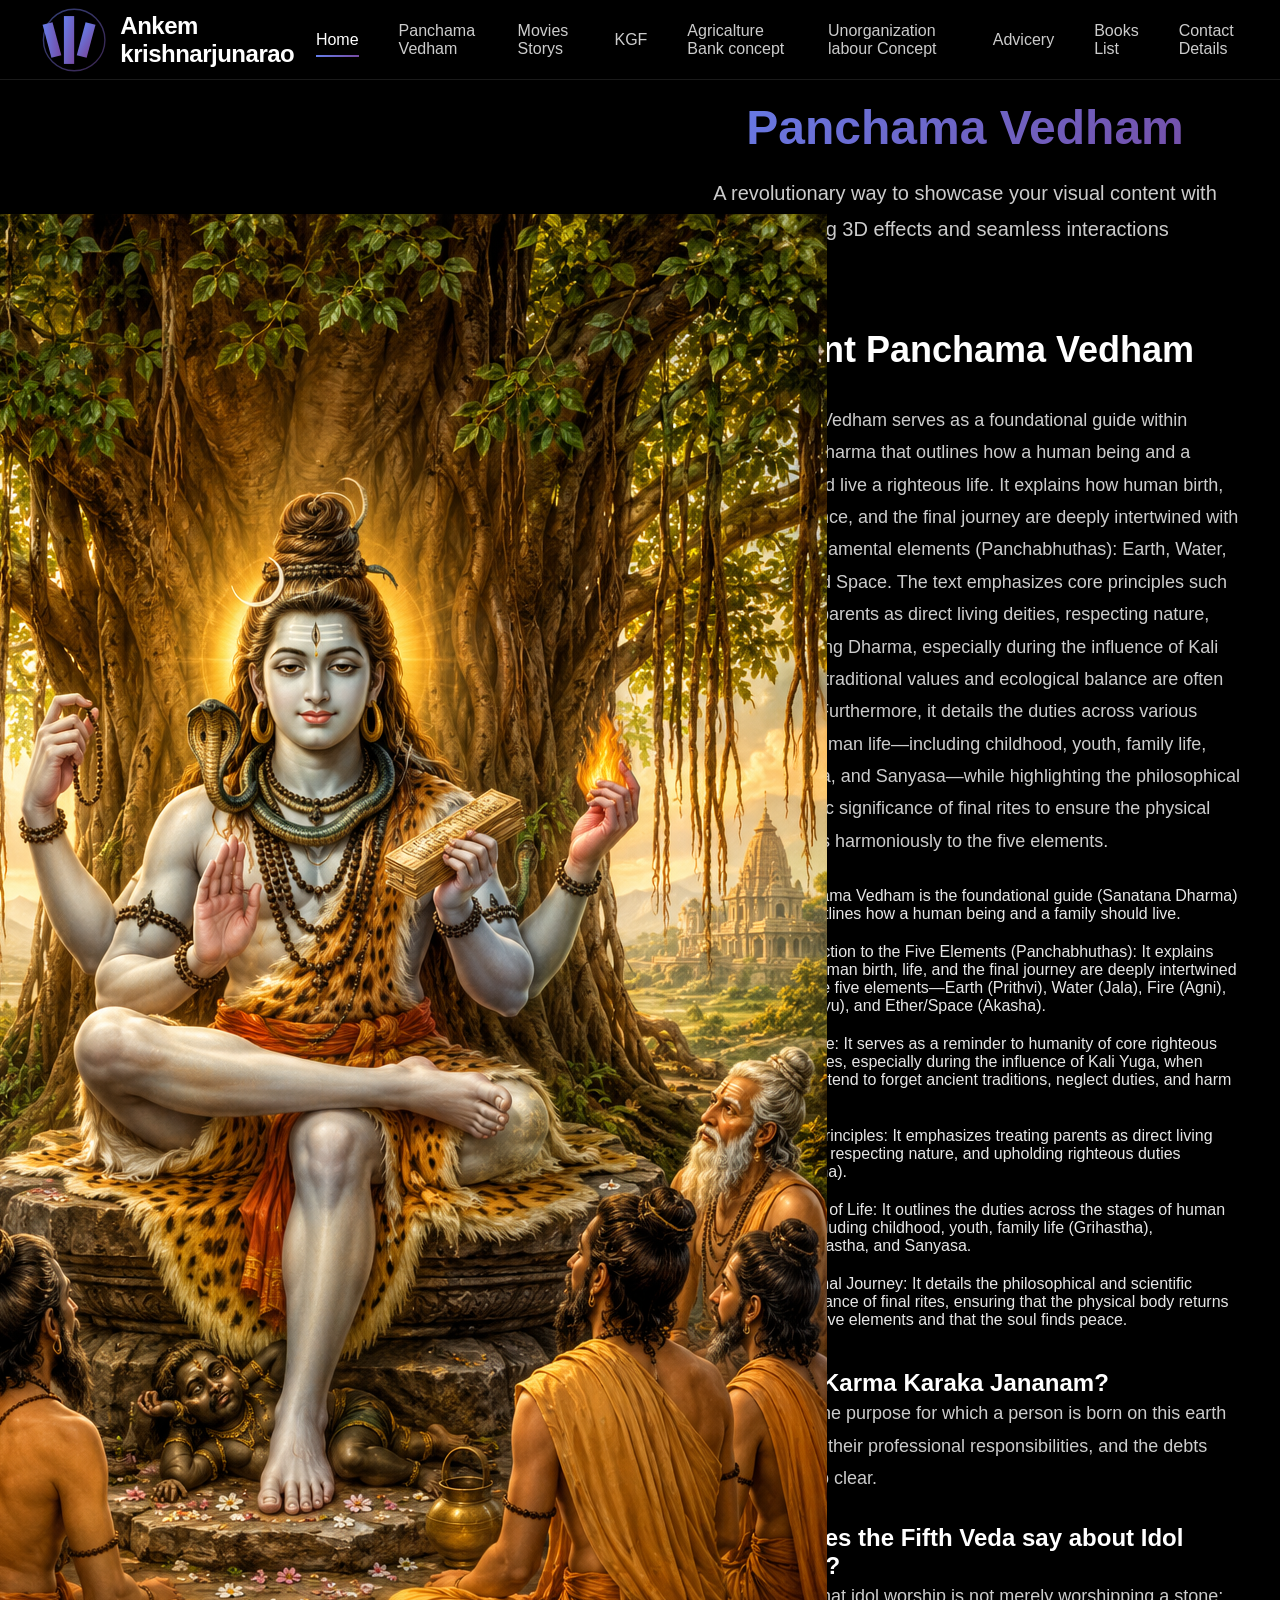
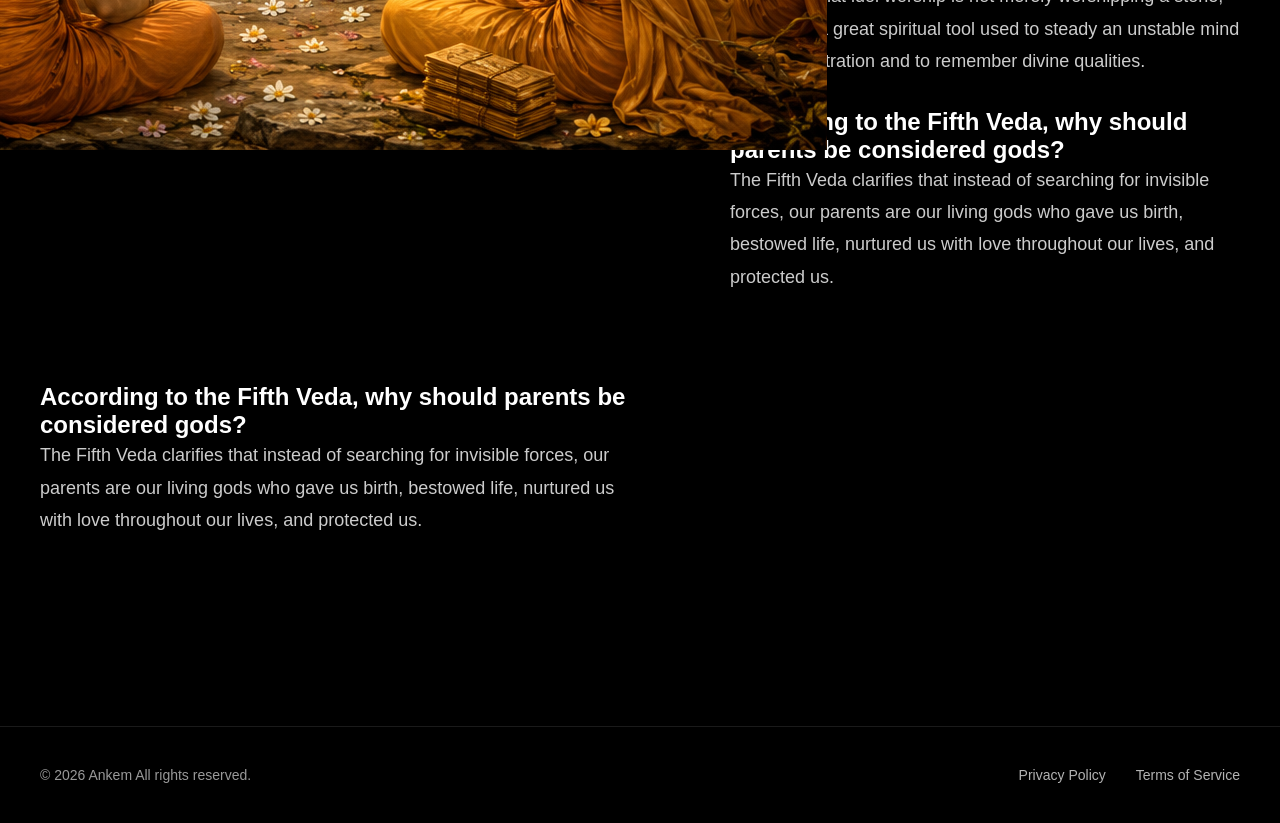
<file: PanchamaVedham 2.html>
<!DOCTYPE html>
<html lang="en">
<head>
    <meta charset="UTF-8">
    <meta name="viewport" content="width=device-width, initial-scale=1.0">
    <title>Ankem</title>

    <link href="templatemo-3d-coverflow.css" rel="stylesheet">
<!--

TemplateMo 595 3d coverflow

https://templatemo.com/tm-595-3d-coverflow

-->
</head>
<body>
    <!-- Header -->
    <header class="header" id="header">
        <a href="#home" class="logo-container">
            <div class="logo">
                <svg viewBox="0 0 100 100" xmlns="http://www.w3.org/2000/svg">
                    <defs>
                        <linearGradient id="grad1" x1="0%" y1="0%" x2="100%" y2="100%">
                            <stop offset="0%" style="stop-color:#667eea;stop-opacity:1" />
                            <stop offset="100%" style="stop-color:#764ba2;stop-opacity:1" />
                        </linearGradient>
                    </defs>
                    <rect x="10" y="25" width="15" height="50" fill="url(#grad1)" transform="rotate(-15 17.5 50)" />
                    <rect x="35" y="15" width="15" height="70" fill="url(#grad1)" />
                    <rect x="60" y="25" width="15" height="50" fill="url(#grad1)" transform="rotate(15 67.5 50)" />
                    <circle cx="50" cy="50" r="45" fill="none" stroke="url(#grad1)" stroke-width="2" opacity="0.5" />
                </svg>
            </div>
            <div class="logo-text">Ankem krishnarjunarao</div>
        </a>
        
        <nav class="main-menu" id="mainMenu">
            <a href="index.html" class="menu-item active">Home</a>
            <a href="#Panchama_Vedham" class="menu-item">Panchama Vedham</a>
            <a href="#Movies_Storys" class="menu-item">Movies Storys</a>
            <a href="#KGF" class="menu-item">KGF</a>
            <a href="#Agricalture_Bank_concept" class="menu-item">Agricalture Bank concept</a>
            <a href="#Unorganization_labour_Concept" class="menu-item">Unorganization labour Concept</a>
            <a href="#Advicery" class="menu-item">Advicery</a>
            <a href="#Books_List" class="menu-item">Books List</a>
            <a href="#contact" class="menu-item">Contact Details</a>
           <!-- <a href="https://github.com" target="_blank" rel="noopener noreferrer" class="menu-item external">GitHub</a> -->
        </nav>
        
        <div class="menu-toggle" id="menuToggle">
            <span></span>
            <span></span>
            <span></span>
        </div>
    </header>

    <!-- Home Section -->
   
    <!-- Panchama Vedham -->
    <section id="Panchama_Vedham" class="section" >
       
    <div class="about-main"> 
            <!-- left panel -->
            <div class="about-visual">
                    <div class="showcase-display">
                        <img src="images/FrontPageCoverpage.png" >
                    </div>
            </div>
            
            <!-- Right panel -->
            <div class="about-content">
                
                <div class="about-header">
                    <h2>Panchama Vedham</h2>
                    <p>A revolutionary way to showcase your visual content with stunning 3D effects and seamless interactions</p>
                </div>
                                        
                    <div class="about-info">
                        <h3> Abount Panchama Vedham </h3> 
                        <p>Panchama Vedham serves as a foundational guide within Sanatana Dharma that outlines how a human being and a family should live a righteous life. It explains how human birth, daily existence, and the final journey are deeply intertwined with the five fundamental elements (Panchabhuthas): Earth, Water, Fire, Air, and Space. The text emphasizes core principles such as treating parents as direct living deities, respecting nature, and upholding Dharma, 
                            especially during the influence of Kali Yuga when traditional values and ecological balance are often neglected. Furthermore, it details the duties across various stages of human life—including childhood, youth, family life, Vanaprastha, and Sanyasa—while highlighting the philosophical and scientific significance of final rites to ensure the physical body returns harmoniously to the five elements.</p>
                        
                        <ul class="feature-list">
                            <li> Panchama Vedham is the foundational guide (Sanatana Dharma) that outlines how a human being and a family should live.</li>
                            <li> Connection to the Five Elements (Panchabhuthas): It explains how human birth, life, and the final journey are deeply intertwined with the five elements—Earth (Prithvi), Water (Jala), Fire (Agni), Air (Vayu), and Ether/Space (Akasha).</li>
                            <li> Purpose:  It serves as a reminder to humanity of core righteous principles, especially during the influence of Kali Yuga, when people tend to forget ancient traditions, neglect duties, and harm nature.</li>
                            <li> Core Principles: It emphasizes treating parents as direct living deities, respecting nature, and upholding righteous duties (Dharma).</li>
                            <li> Stages of Life:  It outlines the duties across the stages of human life, including childhood, youth, family life (Grihastha), Vanaprastha, and Sanyasa.</li>
                            <li> The Final Journey: It details the philosophical and scientific significance of final rites, ensuring that the physical body returns to the five elements and that the soul finds peace.</li>
                        </ul>
                        
                    </div>

                    <div class="about-info">
                        <h2> What is Karma Karaka Jananam? </h2> 
                        <p> It explains the purpose for which a person is born on this earth (for karma), their professional responsibilities, and the debts they need to clear. </p>
                    </div>

                    <div class="about-info">
                        <h2> What does the Fifth Veda say about Idol Worship? </h2> 
                        <p> It explains that idol worship is not merely worshipping a stone; rather, it is a great spiritual tool used to steady an unstable mind with concentration and to remember divine qualities.</p>
                    </div>
                    
                    <div class="about-info">
                        <h2> According to the Fifth Veda, why should parents be considered gods?</h2> 
                        <p> The Fifth Veda clarifies that instead of searching for invisible forces, our parents are our living gods who gave us birth, bestowed life, nurtured us with love throughout our lives, and protected us.</p>
                    </div>

            </div>
       
           <!-- Body -->
            <div > 
                    <div class="about-info" >
                        <h2 style="color: white;"> According to the Fifth Veda, why should parents be considered gods?</h2> 
                        <p> The Fifth Veda clarifies that instead of searching for invisible forces, our parents are our living gods who gave us birth, bestowed life, nurtured us with love throughout our lives, and protected us.</p>
                    </div>
             
            </div>
    </div>
    </section>

    
    <!-- Footer -->
    <footer class="footer">
        <div class="footer-content">
            <div class="footer-copyright">
                © 2026 Ankem All rights reserved. <!-- | Designed by <a href="#" target="_blank" rel="noopener noreferrer">TemplateMo</a> -->
            </div>
            <div class="footer-links">
                <a href="#privacy" onclick="event.preventDefault(); alert('Privacy Policy page would go here');"> Privacy Policy </a>
                <a href="#terms" onclick="event.preventDefault(); alert('Terms of Service page would go here');"> Terms of Service </a>
            </div>
        </div>
    </footer>

    <!-- Scroll to top button -->
    <div class="scroll-to-top" id="scrollToTop">
        <span>↑</span>
    </div>

<script src="templatemo-3d-coverflow-scripts.js"></script>

</body>
</html>
</file>
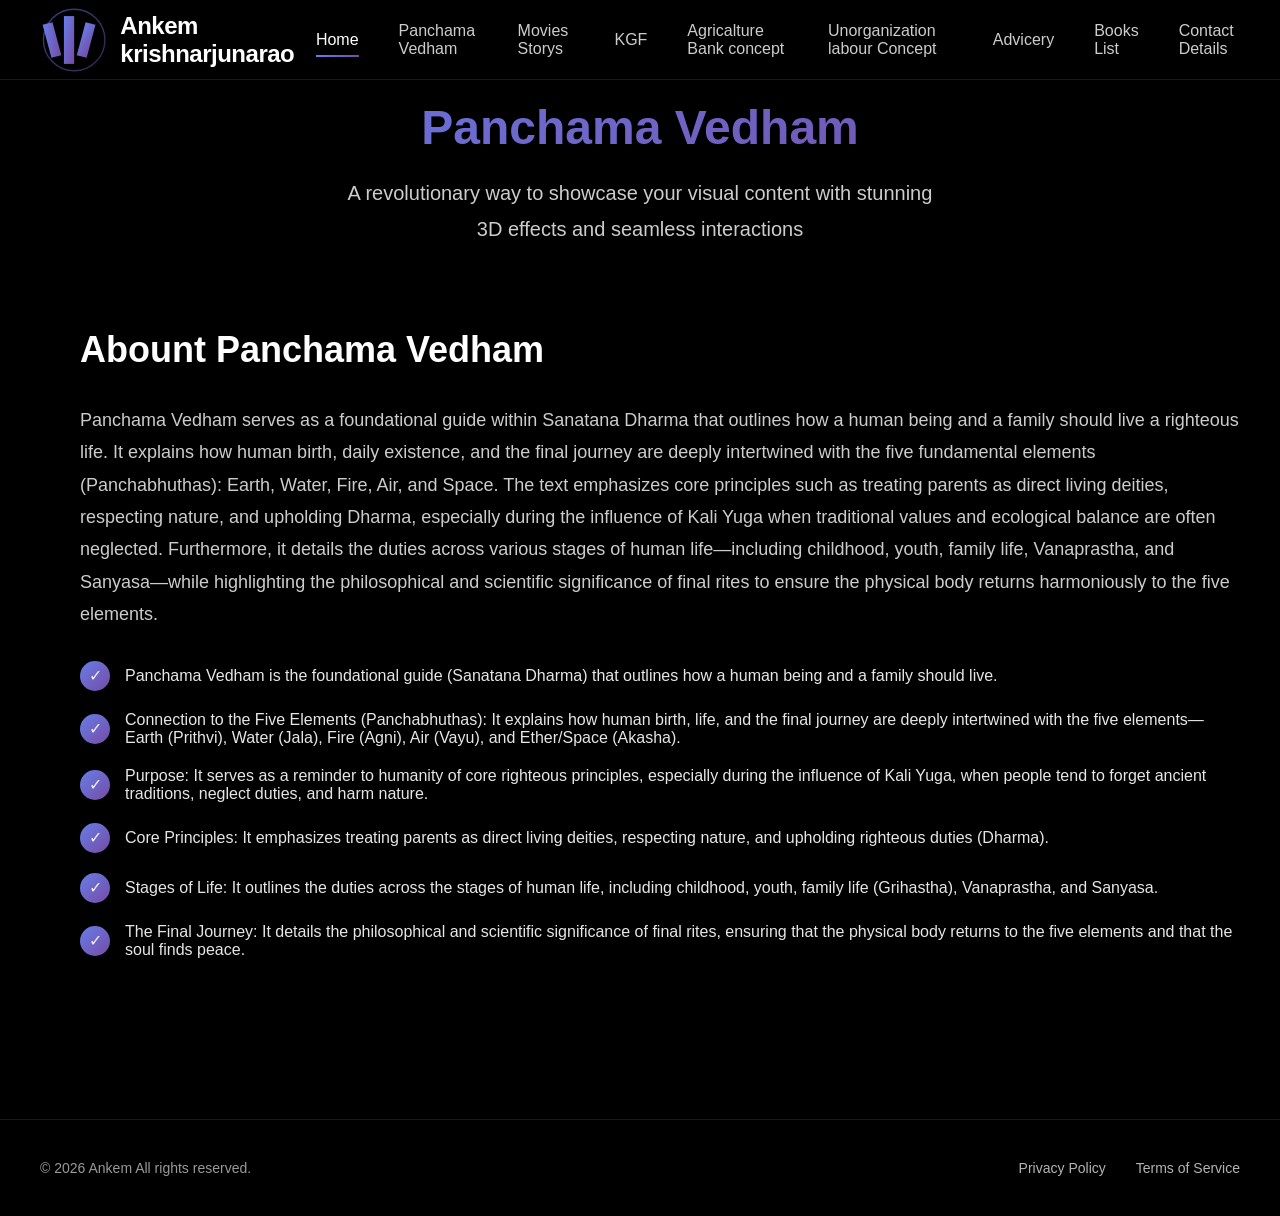
<file: PanchamaVedham.html>
<!DOCTYPE html>
<html lang="en">
<head>
    <meta charset="UTF-8">
    <meta name="viewport" content="width=device-width, initial-scale=1.0">
    <title>Ankem</title>

    <link href="templatemo-3d-coverflow.css" rel="stylesheet">
<!--

TemplateMo 595 3d coverflow

https://templatemo.com/tm-595-3d-coverflow

-->
</head>
<body>
    <!-- Header -->
    <header class="header" id="header">
        <a href="#home" class="logo-container">
            <div class="logo">
                <svg viewBox="0 0 100 100" xmlns="http://www.w3.org/2000/svg">
                    <defs>
                        <linearGradient id="grad1" x1="0%" y1="0%" x2="100%" y2="100%">
                            <stop offset="0%" style="stop-color:#667eea;stop-opacity:1" />
                            <stop offset="100%" style="stop-color:#764ba2;stop-opacity:1" />
                        </linearGradient>
                    </defs>
                    <rect x="10" y="25" width="15" height="50" fill="url(#grad1)" transform="rotate(-15 17.5 50)" />
                    <rect x="35" y="15" width="15" height="70" fill="url(#grad1)" />
                    <rect x="60" y="25" width="15" height="50" fill="url(#grad1)" transform="rotate(15 67.5 50)" />
                    <circle cx="50" cy="50" r="45" fill="none" stroke="url(#grad1)" stroke-width="2" opacity="0.5" />
                </svg>
            </div>
            <div class="logo-text">Ankem krishnarjunarao</div>
        </a>
        
        <nav class="main-menu" id="mainMenu">
            <a href="index.html" class="menu-item active">Home</a>
            <a href="#Panchama_Vedham" class="menu-item">Panchama Vedham</a>
            <a href="#Movies_Storys" class="menu-item">Movies Storys</a>
            <a href="#KGF" class="menu-item">KGF</a>
            <a href="#Agricalture_Bank_concept" class="menu-item">Agricalture Bank concept</a>
            <a href="#Unorganization_labour_Concept" class="menu-item">Unorganization labour Concept</a>
            <a href="#Advicery" class="menu-item">Advicery</a>
            <a href="#Books_List" class="menu-item">Books List</a>
            <a href="#contact" class="menu-item">Contact Details</a>
           <!-- <a href="https://github.com" target="_blank" rel="noopener noreferrer" class="menu-item external">GitHub</a> -->
        </nav>
        
        <div class="menu-toggle" id="menuToggle">
            <span></span>
            <span></span>
            <span></span>
        </div>
    </header>

    <!-- Home Section -->
   
    <!-- Panchama Vedham -->
    <section id="Panchama_Vedham" class="section">
        <div class="about-content">
            <div class="about-header">
                <h2>Panchama Vedham</h2>
                <p>A revolutionary way to showcase your visual content with stunning 3D effects and seamless interactions</p>
            </div>
            
                          
                <div class="about-info">
                      <h3> Abount Panchama Vedham </h3> 
                    <p>Panchama Vedham serves as a foundational guide within Sanatana Dharma that outlines how a human being and a family should live a righteous life. It explains how human birth, daily existence, and the final journey are deeply intertwined with the five fundamental elements (Panchabhuthas): Earth, Water, Fire, Air, and Space. The text emphasizes core principles such as treating parents as direct living deities, respecting nature, and upholding Dharma, 
                        especially during the influence of Kali Yuga when traditional values and ecological balance are often neglected. Furthermore, it details the duties across various stages of human life—including childhood, youth, family life, Vanaprastha, and Sanyasa—while highlighting the philosophical and scientific significance of final rites to ensure the physical body returns harmoniously to the five elements.</p>
                    
                    <ul class="feature-list">
                        <li> Panchama Vedham is the foundational guide (Sanatana Dharma) that outlines how a human being and a family should live.</li>
                        <li> Connection to the Five Elements (Panchabhuthas): It explains how human birth, life, and the final journey are deeply intertwined with the five elements—Earth (Prithvi), Water (Jala), Fire (Agni), Air (Vayu), and Ether/Space (Akasha).</li>
                        <li> Purpose:  It serves as a reminder to humanity of core righteous principles, especially during the influence of Kali Yuga, when people tend to forget ancient traditions, neglect duties, and harm nature.</li>
                        <li> Core Principles: It emphasizes treating parents as direct living deities, respecting nature, and upholding righteous duties (Dharma).</li>
                        <li> Stages of Life:  It outlines the duties across the stages of human life, including childhood, youth, family life (Grihastha), Vanaprastha, and Sanyasa.</li>
                        <li> The Final Journey: It details the philosophical and scientific significance of final rites, ensuring that the physical body returns to the five elements and that the soul finds peace.</li>
                    </ul>
                    
                </div>
            </div>
            
           
        </div>
    
    </section>

    
    <!-- Footer -->
    <footer class="footer">
        <div class="footer-content">
            <div class="footer-copyright">
                © 2026 Ankem All rights reserved. <!-- | Designed by <a href="#" target="_blank" rel="noopener noreferrer">TemplateMo</a> -->
            </div>
            <div class="footer-links">
                <a href="#privacy" onclick="event.preventDefault(); alert('Privacy Policy page would go here');"> Privacy Policy </a>
                <a href="#terms" onclick="event.preventDefault(); alert('Terms of Service page would go here');"> Terms of Service </a>
            </div>
        </div>
    </footer>

    <!-- Scroll to top button -->
    <div class="scroll-to-top" id="scrollToTop">
        <span>↑</span>
    </div>

<script src="templatemo-3d-coverflow-scripts.js"></script>

</body>
</html>
</file>
<file: templatemo-3d-coverflow.css>
/*

TemplateMo 595 3d coverflow

https://templatemo.com/tm-595-3d-coverflow

*/

@charset "utf-8";
/* CSS Document */

 * {
            margin: 0;
            padding: 0;
            box-sizing: border-box;
        }

        html {
            scroll-behavior: smooth;
        }

        body {
            font-family: -apple-system, BlinkMacSystemFont, 'Segoe UI', Roboto, Helvetica, Arial, sans-serif;
            overflow-x: hidden;
            position: relative;
            background: #000;
        }

        /* Sections */
        .section {
            min-height: 100vh;
            position: relative;
            display: flex;
            align-items: center;
            justify-content: center;
        }

        #home {
            background: radial-gradient(ellipse at center, #1a1a2e 0%, #0f0f0f 100%);
        }

        #about {
            background: linear-gradient(135deg, #0f0f0f 0%, #1a1a2e 100%);
        }

        #contact {
            background: radial-gradient(ellipse at center, #1a1a2e 0%, #0f0f0f 100%);
        }

        /* Header Styles */
        .header {
            position: fixed;
            top: 0;
            left: 0;
            right: 0;
            height: 80px;
            background: rgba(0, 0, 0, 0.8);
            backdrop-filter: blur(10px);
            border-bottom: 1px solid rgba(255, 255, 255, 0.1);
            z-index: 1000;
            display: flex;
            align-items: center;
            justify-content: space-between;
            padding: 0 40px;
            transition: all 0.3s ease;
        }

        .header.scrolled {
            background: rgba(0, 0, 0, 0.95);
            height: 70px;
        }

        .logo-container {
            display: flex;
            align-items: center;
            gap: 12px;
            text-decoration: none;
            cursor: pointer;
            transition: transform 0.3s ease;
        }

        .logo-container:hover {
            transform: translateY(-2px);
        }

        .logo {
            width: 90px;
            height: 90px;
            display: flex;
            align-items: center;
            justify-content: center;
        }

        .logo svg {
            width: 100%;
            height: 100%;
        }

        .logo-text {
            color: white;
            font-size: 24px;
            font-weight: 600;
            letter-spacing: -0.5px;
        }

        .main-menu {
            display: flex;
            align-items: center;
            gap: 40px;
        }

        .menu-item {
            color: rgba(255, 255, 255, 0.8);
            text-decoration: none;
            font-size: 16px;
            font-weight: 500;
            transition: all 0.3s ease;
            position: relative;
            padding: 8px 0;
        }

        .menu-item:hover {
            color: white;
            transform: translateY(-2px);
        }

        .menu-item::after {
            content: '';
            position: absolute;
            bottom: 0;
            left: 0;
            width: 0;
            height: 2px;
            background: linear-gradient(90deg, #667eea, #764ba2);
            transition: width 0.3s ease;
        }

        .menu-item:hover::after {
            width: 100%;
        }

        .menu-item.active {
            color: white;
        }

        .menu-item.active::after {
            width: 100%;
        }

        .menu-item.external::before {
            content: '↗';
            margin-right: 5px;
            font-size: 12px;
            opacity: 0.7;
        }

        /* Mobile menu toggle */
        .menu-toggle {
            display: none;
            flex-direction: column;
            cursor: pointer;
            padding: 4px;
        }

        .menu-toggle span {
            width: 25px;
            height: 3px;
            background: white;
            margin: 3px 0;
            transition: 0.3s;
            border-radius: 2px;
        }

        /* Home Section with Coverflow */
        .coverflow-wrapper {
            width: 100%;

            height: 100vh;
            display: flex;
            align-items: center;
            justify-content: center;
            padding-top: 80px;
        }

        .coverflow-container {
            width: 100%;
            height: 100%;
            display: flex;
            align-items: center;
            justify-content: center;
            perspective: 1200px;
            position: relative;
        }

        .coverflow {
            display: flex;
            align-items: center;
            justify-content: center;
            transform-style: preserve-3d;
            position: relative;
            width: 100%;
            height: 400px;
        }

        .coverflow-item {
            position: absolute;
            width: 300px;
            height: 300px;
            transition: all 0.6s cubic-bezier(0.68, -0.55, 0.265, 1.55);
            cursor: pointer;
            user-select: none;
        }

        .coverflow-item .cover {
            width: 100%;
            height: 100%;
            border-radius: 10px;
            box-shadow: 0 20px 40px rgba(0, 0, 0, 0.8);
            position: relative;
            overflow: hidden;
            transform-style: preserve-3d;
            background: #333;
        }

        .coverflow-item .cover img {
            width: 100%;
            height: 100%;
            object-fit: cover;
            border-radius: 10px;
        }

        /* Reflection */
        .coverflow-item .reflection {
            position: absolute;
            top: 100%;
            left: 0;
            width: 100%;
            height: 100%;
            border-radius: 10px;
            transform: scaleY(-1);
            opacity: 0.2;
            filter: blur(2px);
            background: linear-gradient(to bottom, 
                rgba(0, 0, 0, 0) 0%, 
                rgba(0, 0, 0, 0.8) 50%, 
                rgba(0, 0, 0, 1) 100%);
            overflow: hidden;
        }

        /* Active item (center) */
        .coverflow-item.active {
            z-index: 100;
            transform: translateX(0) translateZ(0) rotateY(0deg);
        }

        .coverflow-item.active .cover {
            box-shadow: 0 30px 60px rgba(0, 0, 0, 0.9);
        }

        /* Navigation */
        .nav-button {
            position: absolute;
            top: 50%;
            transform: translateY(-50%);
            background: rgba(255, 255, 255, 0.1);
            border: 2px solid rgba(255, 255, 255, 0.2);
            color: white;
            width: 60px;
            height: 60px;
            border-radius: 50%;
            cursor: pointer;
            font-size: 24px;
            display: flex;
            align-items: center;
            justify-content: center;
            transition: all 0.3s ease;
            backdrop-filter: blur(10px);
            z-index: 200;
        }

        .nav-button:hover {
            background: rgba(255, 255, 255, 0.2);
            transform: translateY(-50%) scale(1.1);
        }

        .nav-button.prev {
            left: 50px;
        }

        .nav-button.next {
            right: 50px;
        }

        /* Dots indicator */
        .dots-container {
            position: absolute;
            bottom: 60px;
            left: 50%;
            transform: translateX(-50%);
            display: flex;
            gap: 10px;
            z-index: 200;
        }

        .dot {
            width: 10px;
            height: 10px;
            border-radius: 50%;
            background: rgba(255, 255, 255, 0.3);
            cursor: pointer;
            transition: all 0.3s ease;
        }

        .dot.active {
            background: rgba(255, 255, 255, 0.8);
            transform: scale(1.3);
        }

        /* Info display */
        .info {
            position: absolute;
            top: 120px;
            left: 50%;
            transform: translateX(-50%);
            color: white;
            text-align: center;
            z-index: 200;
        }

        .info h2 {
            font-size: 32px;
            margin-bottom: 10px;
            opacity: 0;
            animation: fadeIn 0.6s forwards;
        }

        .info p {
            font-size: 16px;
            opacity: 0.7;
        }

        @keyframes fadeIn {
            to {
                opacity: 1;
            }
        }

        /* Play/Pause Button */
        .play-pause-button {
            position: absolute;
            bottom: 120px;
            left: 50%;
            transform: translateX(-50%);
            background: rgba(255, 255, 255, 0.1);
            border: 2px solid rgba(255, 255, 255, 0.2);
            color: white;
            width: 50px;
            height: 50px;
            border-radius: 50%;
            cursor: pointer;
            font-size: 20px;
            display: flex;
            align-items: center;
            justify-content: center;
            transition: all 0.3s ease;
            backdrop-filter: blur(10px);
            z-index: 200;
        }

        .play-pause-button:hover {
            background: rgba(255, 255, 255, 0.2);
            transform: translateX(-50%) scale(1.1);
        }

        .play-pause-button .pause-icon {
            font-size: 16px;
            letter-spacing: 2px;
        }

        /* About Section */
        .about-content {
            max-width: 1400px;
            margin: 0 auto;
            padding: 40px;
            color: white;
        }

        .about-header {
            text-align: center;
            margin-bottom: 80px;
        }

        .about-header h2 {
            font-size: 48px;
			margin-top: 60px;
            margin-bottom: 20px;
            background: linear-gradient(135deg, #667eea 0%, #764ba2 100%);
            -webkit-background-clip: text;
            -webkit-text-fill-color: transparent;
            background-clip: text;
        }

        .about-header p {
            font-size: 20px;
            color: rgba(255, 255, 255, 0.8);
            max-width: 600px;
            margin: 0 auto;
            line-height: 1.8;
        }

        .about-main {
            display: grid;
            grid-template-columns: 1fr 1fr;
            gap: 20px;
            align-items: center;
            margin-bottom: 80px;
        }

        .about-visual {
            position: relative;
            height: 600px;
            display: flex;
            align-items: center;
            justify-content: center;
        }

        .showcase-display {
            position: relative;
            width: 100%;
            max-width: 500px;
            height: 500px;
            display: flex;
            align-items: center;
            justify-content: center;
        }

        .showcase-main {
            position: relative;
            width: 350px;
            height: 400px;
            background: linear-gradient(135deg, rgba(102, 126, 234, 0.1) 0%, rgba(118, 75, 162, 0.1) 100%);
            border-radius: 30px;
            border: 2px solid rgba(255, 255, 255, 0.1);
            padding: 40px;
            display: flex;
            flex-direction: column;
            align-items: center;
            justify-content: center;
            backdrop-filter: blur(10px);
            box-shadow: 0 25px 50px rgba(0, 0, 0, 0.3);
        }

        .showcase-logo {
            width: 120px;
            height: 120px;
            background: linear-gradient(135deg, #667eea 0%, #764ba2 100%);
            border-radius: 30px;
            display: flex;
            align-items: center;
            justify-content: center;
            margin-bottom: 30px;
            box-shadow: 0 15px 35px rgba(102, 126, 234, 0.4);
        }

        .showcase-logo svg {
            width: 70%;
            height: 70%;
        }

        .showcase-title {
            font-size: 32px;
            font-weight: 700;
            color: white;
            margin-bottom: 15px;
            text-align: center;
        }

        .showcase-subtitle {
            font-size: 16px;
            color: rgba(255, 255, 255, 0.7);
            text-align: center;
            margin-bottom: 40px;
            line-height: 1.6;
        }

        .showcase-badges {
            display: flex;
            gap: 15px;
            flex-wrap: wrap;
            justify-content: center;
        }

        .badge {
            background: rgba(255, 255, 255, 0.05);
            border: 1px solid rgba(255, 255, 255, 0.2);
            border-radius: 20px;
            padding: 8px 16px;
            font-size: 14px;
            color: rgba(255, 255, 255, 0.8);
            backdrop-filter: blur(10px);
            transition: all 0.3s ease;
            cursor: pointer;
            text-decoration: none;
            display: inline-block;
        }

        .badge:hover {
            background: linear-gradient(135deg, #667eea 0%, #764ba2 100%);
            border-color: transparent;
            color: white;
            transform: translateY(-2px);
            box-shadow: 0 5px 15px rgba(102, 126, 234, 0.3);
        }

        .badge:active {
            transform: translateY(0);
            box-shadow: 0 2px 8px rgba(102, 126, 234, 0.3);
        }

        /* Decorative corner elements */
        .corner-decoration {
            position: absolute;
            width: 80px;
            height: 80px;
            border: 2px solid rgba(102, 126, 234, 0.3);
        }

        .corner-decoration.top-left {
            top: -20px;
            left: -20px;
            border-right: none;
            border-bottom: none;
            border-radius: 20px 0 0 0;
        }

        .corner-decoration.bottom-right {
            bottom: -20px;
            right: -20px;
            border-left: none;
            border-top: none;
            border-radius: 0 0 20px 0;
        }

        .about-info {
            padding-left: 40px;
        }

        .about-info h3 {
            font-size: 36px;
            margin-bottom: 30px;
            line-height: 1.3;
        }

        .about-info p {
            font-size: 18px;
            color: rgba(255, 255, 255, 0.8);
            line-height: 1.8;
            margin-bottom: 30px;
        }

        .feature-list {
            list-style: none;
            margin-bottom: 40px;
        }

        .feature-list li {
            display: flex;
            align-items: center;
            gap: 15px;
            margin-bottom: 20px;
            font-size: 16px;
            color: rgba(255, 255, 255, 0.9);
        }

        .feature-list li::before {
            content: '✓';
            display: flex;
            align-items: center;
            justify-content: center;
            width: 30px;
            height: 30px;
            background: linear-gradient(135deg, #667eea 0%, #764ba2 100%);
            border-radius: 50%;
            flex-shrink: 0;
        }

        .cta-button {
            display: inline-flex;
            align-items: center;
            gap: 10px;
            background: linear-gradient(135deg, #667eea 0%, #764ba2 100%);
            color: white;
            text-decoration: none;
            padding: 15px 30px;
            border-radius: 30px;
            font-weight: 600;
            transition: all 0.3s ease;
        }

        .cta-button:hover {
            transform: translateY(-2px);
            box-shadow: 0 10px 30px rgba(102, 126, 234, 0.5);
        }

        .cta-button svg {
            width: 20px;
            height: 20px;
            transition: transform 0.3s ease;
        }

        .cta-button:hover svg {
            transform: translateX(5px);
        }

        .stats-section {
            display: grid;
            grid-template-columns: repeat(4, 1fr);
            gap: 40px;
            padding: 60px;
            background: rgba(255, 255, 255, 0.03);
            backdrop-filter: blur(10px);
            border-radius: 30px;
            border: 1px solid rgba(255, 255, 255, 0.1);
        }

        .stat-item {
            text-align: center;
        }

        .stat-number {
            font-size: 48px;
            font-weight: 700;
            background: linear-gradient(135deg, #667eea 0%, #764ba2 100%);
            -webkit-background-clip: text;
            -webkit-text-fill-color: transparent;
            background-clip: text;
            margin-bottom: 10px;
        }

        .stat-label {
            font-size: 16px;
            color: rgba(255, 255, 255, 0.7);
        }

        /* Contact Section */
        .contact-content {
            max-width: 1200px;
            margin: 0 auto;
            padding: 40px;
            color: white;
        }

        .contact-header {
            text-align: center;
			margin-top: 60px;
            margin-bottom: 60px;
        }

        .contact-header h2 {
            font-size: 48px;
            margin-bottom: 20px;
            background: linear-gradient(135deg, #667eea 0%, #764ba2 100%);
            -webkit-background-clip: text;
            -webkit-text-fill-color: transparent;
            background-clip: text;
        }

        .contact-header p {
            font-size: 20px;
            color: rgba(255, 255, 255, 0.8);
            max-width: 600px;
            margin: 0 auto;
        }

        .contact-container {
            display: grid;
            grid-template-columns: 1fr 1fr;
            gap: 60px;
            align-items: start;
        }

        .contact-info-section {
            padding-right: 40px;
        }

        .contact-info-section h3 {
            font-size: 28px;
            margin-bottom: 20px;
            color: white;
        }

        .contact-info-section p {
            font-size: 16px;
            color: rgba(255, 255, 255, 0.7);
            line-height: 1.8;
            margin-bottom: 40px;
        }

        .contact-details {
            display: flex;
            flex-direction: column;
            gap: 25px;
        }

        .contact-item {
            display: flex;
            align-items: center;
            gap: 20px;
            padding: 20px;
            background: rgba(255, 255, 255, 0.05);
            backdrop-filter: blur(10px);
            border: 1px solid rgba(255, 255, 255, 0.1);
            border-radius: 15px;
            transition: all 0.3s ease;
        }

        .contact-item:hover {
            background: rgba(255, 255, 255, 0.08);
            transform: translateX(5px);
            box-shadow: 0 10px 30px rgba(102, 126, 234, 0.2);
        }

        .contact-icon {
            width: 50px;
            height: 50px;
            background: linear-gradient(135deg, #667eea 0%, #764ba2 100%);
            border-radius: 12px;
            display: flex;
            align-items: center;
            justify-content: center;
            flex-shrink: 0;
        }

        .contact-icon svg {
            width: 24px;
            height: 24px;
            fill: white;
        }

        .contact-text {
            flex: 1;
        }

        .contact-text h4 {
            font-size: 16px;
            color: white;
            margin-bottom: 5px;
        }

        .contact-text p {
            font-size: 14px;
            color: rgba(255, 255, 255, 0.7);
            margin: 0;
        }

        .social-links {
            margin-top: 40px;
        }

        .social-links h4 {
            font-size: 18px;
            margin-bottom: 20px;
            color: white;
        }

        .social-buttons {
            display: flex;
            gap: 15px;
        }

        .social-btn {
            width: 45px;
            height: 45px;
            background: rgba(255, 255, 255, 0.05);
            border: 1px solid rgba(255, 255, 255, 0.2);
            border-radius: 50%;
            display: flex;
            align-items: center;
            justify-content: center;
            transition: all 0.3s ease;
            cursor: pointer;
        }

        .social-btn:hover {
            background: linear-gradient(135deg, #667eea 0%, #764ba2 100%);
            border-color: transparent;
            transform: translateY(-3px);
            box-shadow: 0 10px 20px rgba(102, 126, 234, 0.4);
        }

        .social-btn svg {
            width: 20px;
            height: 20px;
            fill: white;
        }

        .contact-form-section {
            padding-left: 40px;
        }

        .contact-form {
            background: rgba(255, 255, 255, 0.03);
            backdrop-filter: blur(10px);
            border: 1px solid rgba(255, 255, 255, 0.1);
            border-radius: 20px;
            padding: 40px;
        }

        .form-group {
            margin-bottom: 25px;
        }

        .form-group label {
            display: block;
            margin-bottom: 10px;
            color: rgba(255, 255, 255, 0.8);
            font-weight: 500;
        }

        .form-group input,
        .form-group textarea {
            width: 100%;
            padding: 15px;
            background: rgba(255, 255, 255, 0.05);
            border: 1px solid rgba(255, 255, 255, 0.2);
            border-radius: 10px;
            color: white;
            font-size: 16px;
            font-family: inherit;
            transition: all 0.3s ease;
        }

        .form-group input:focus,
        .form-group textarea:focus {
            outline: none;
            border-color: #667eea;
            background: rgba(255, 255, 255, 0.08);
        }

        .form-group textarea {
            resize: vertical;
            min-height: 150px;
            line-height: 1.5;
        }

        .submit-btn {
            background: linear-gradient(135deg, #667eea 0%, #764ba2 100%);
            color: white;
            border: none;
            padding: 15px 40px;
            font-size: 18px;
            font-weight: 600;
            border-radius: 30px;
            cursor: pointer;
            transition: all 0.3s ease;
            width: 100%;
        }

        .submit-btn:hover {
            transform: translateY(-2px);
            box-shadow: 0 10px 30px rgba(102, 126, 234, 0.5);
        }

        /* Smooth image loading */
        .image-loading {
            background: linear-gradient(45deg, #333, #555);
            position: relative;
        }

        .image-loading::after {
            content: '📷';
            position: absolute;
            top: 50%;
            left: 50%;
            transform: translate(-50%, -50%);
            font-size: 48px;
            opacity: 0.5;
        }

        /* Footer Styles */
        .footer {
            background: rgba(0, 0, 0, 0.95);
            border-top: 1px solid rgba(255, 255, 255, 0.1);
            padding: 40px 20px;
            margin-top: 80px;
        }

        .footer-content {
            max-width: 1200px;
            margin: 0 auto;
            display: flex;
            justify-content: space-between;
            align-items: center;
            flex-wrap: wrap;
            gap: 30px;
        }

        .footer-copyright {
            color: rgba(255, 255, 255, 0.6);
            font-size: 14px;
        }

        .footer-copyright a {
            color: #667eea;
            text-decoration: none;
            transition: color 0.3s ease;
        }

        .footer-copyright a:hover {
            color: #764ba2;
        }

        .footer-links {
            display: flex;
            gap: 30px;
            align-items: center;
        }

        .footer-links a {
            color: rgba(255, 255, 255, 0.7);
            text-decoration: none;
            font-size: 14px;
            transition: color 0.3s ease;
        }

        .footer-links a:hover {
            color: white;
        }

        /* Scroll to top button */
        .scroll-to-top {
            position: fixed;
            bottom: 30px;
            right: 30px;
            width: 50px;
            height: 50px;
            background: linear-gradient(135deg, #667eea 0%, #764ba2 100%);
            border-radius: 50%;
            display: flex;
            align-items: center;
            justify-content: center;
            color: white;
            font-size: 20px;
            cursor: pointer;
            opacity: 0;
            transform: translateY(100px);
            transition: all 0.3s ease;
            z-index: 999;
        }

        .scroll-to-top.visible {
            opacity: 1;
            transform: translateY(0);
        }

        .scroll-to-top:hover {
            transform: translateY(-5px);
            box-shadow: 0 10px 30px rgba(102, 126, 234, 0.5);
        }

        /* Mobile Responsive */
        @media (max-width: 1024px) {
            .about-main {
                grid-template-columns: 1fr;
                gap: 60px;
            }

            .about-visual {
                height: 400px;
            }

            .about-info {
                padding-left: 0;
                text-align: center;
            }

            .feature-list {
                text-align: left;
                max-width: 500px;
                margin: 0 auto 40px;
            }

            .stats-section {
                grid-template-columns: repeat(2, 1fr);
                gap: 30px;
                padding: 40px;
            }

            /* Contact section responsive */
            .contact-container {
                grid-template-columns: 1fr;
                gap: 50px;
            }

            .contact-info-section {
                padding-right: 0;
            }

            .contact-form-section {
                padding-left: 0;
            }
        }

        @media (max-width: 768px) {
            .header {
                padding: 0 20px;
            }

            .main-menu {
                display: none;
                position: absolute;
                top: 100%;
                left: 0;
                right: 0;
                background: rgba(0, 0, 0, 0.95);
                backdrop-filter: blur(10px);
                flex-direction: column;
                padding: 20px;
                gap: 20px;
                border-bottom: 1px solid rgba(255, 255, 255, 0.1);
            }

            .main-menu.active {
                display: flex;
            }

            .menu-toggle {
                display: flex;
            }

            .menu-toggle.active span:nth-child(1) {
                transform: rotate(-45deg) translate(-5px, 6px);
            }

            .menu-toggle.active span:nth-child(2) {
                opacity: 0;
            }

            .menu-toggle.active span:nth-child(3) {
                transform: rotate(45deg) translate(-5px, -6px);
            }

            .coverflow-item {
                width: 200px;
                height: 200px;
            }

            .nav-button {
                width: 40px;
                height: 40px;
                font-size: 18px;
            }

            .nav-button.prev {
                left: 20px;
            }

            .nav-button.next {
                right: 20px;
            }

            .info h2 {
                font-size: 24px;
            }

            .info p {
                font-size: 14px;
            }

            .logo-text {
                font-size: 20px;
            }

            .about-header h2 {
                font-size: 36px;
            }

            .about-info h3 {
                font-size: 28px;
            }

            .about-visual {
                height: 400px;
            }

            .showcase-display {
                max-width: 350px;
                height: 400px;
            }

            .showcase-main {
                width: 100%;
                height: 350px;
                padding: 30px;
            }

            .showcase-logo {
                width: 100px;
                height: 100px;
                margin-bottom: 20px;
            }

            .showcase-title {
                font-size: 28px;
            }

            .showcase-subtitle {
                font-size: 14px;
                margin-bottom: 30px;
            }

            .corner-decoration {
                display: none;
            }

            .stat-number {
                font-size: 36px;
            }

            .contact-content h2 {
                font-size: 36px;
            }

            .footer-content {
                flex-direction: column;
                text-align: center;
                gap: 20px;
            }

            .footer-links {
                gap: 20px;
            }
        }

        @media (max-width: 480px) {
            .header {
                height: 70px;
                padding: 0 15px;
            }

            .header.scrolled {
                height: 60px;
            }

            .logo {
                width: 40px;
                height: 40px;
            }

            .logo-text {
                font-size: 18px;
            }

            .coverflow-item {
                width: 180px;
                height: 180px;
            }

            .about-content,
            .contact-content {
                padding: 20px;
            }

            /* Additional contact section mobile optimization for small screens */
            .contact-container {
                gap: 30px;
            }

            .contact-header {
                margin-bottom: 40px;
            }

            .contact-header h2 {
                font-size: 32px;
                margin-bottom: 15px;
            }

            .contact-header p {
                font-size: 16px;
                padding: 0 10px;
            }

            .contact-info-section {
                margin-bottom: 20px;
            }

            .contact-info-section h3 {
                font-size: 22px;
                margin-bottom: 15px;
            }

            .contact-info-section > p {
                font-size: 14px;
                padding: 0 10px;
                margin-bottom: 30px;
            }

            .contact-details {
                gap: 15px;
            }

            .contact-item {
                padding: 15px;
                gap: 12px;
            }

            .contact-icon {
                width: 40px;
                height: 40px;
            }

            .contact-icon svg {
                width: 20px;
                height: 20px;
            }

            .contact-text h4 {
                font-size: 14px;
            }

            .contact-text p {
                font-size: 12px;
                word-break: break-word;
            }

            .social-links {
                margin-top: 30px;
            }

            .social-links h4 {
                font-size: 16px;
                margin-bottom: 15px;
            }

            .social-buttons {
                gap: 10px;
            }

            .social-btn {
                width: 40px;
                height: 40px;
            }

            .social-btn svg {
                width: 18px;
                height: 18px;
            }

            .contact-form {
                padding: 20px 15px;
                border-radius: 15px;
            }

            .form-group {
                margin-bottom: 20px;
            }

            .form-group label {
                font-size: 14px;
                margin-bottom: 8px;
            }

            .form-group input,
            .form-group textarea {
                padding: 12px;
                font-size: 14px;
                border-radius: 8px;
            }

            .form-group textarea {
                min-height: 120px;
            }

            .submit-btn {
                padding: 12px 30px;
                font-size: 16px;
                border-radius: 25px;
            }
        }
</file>
